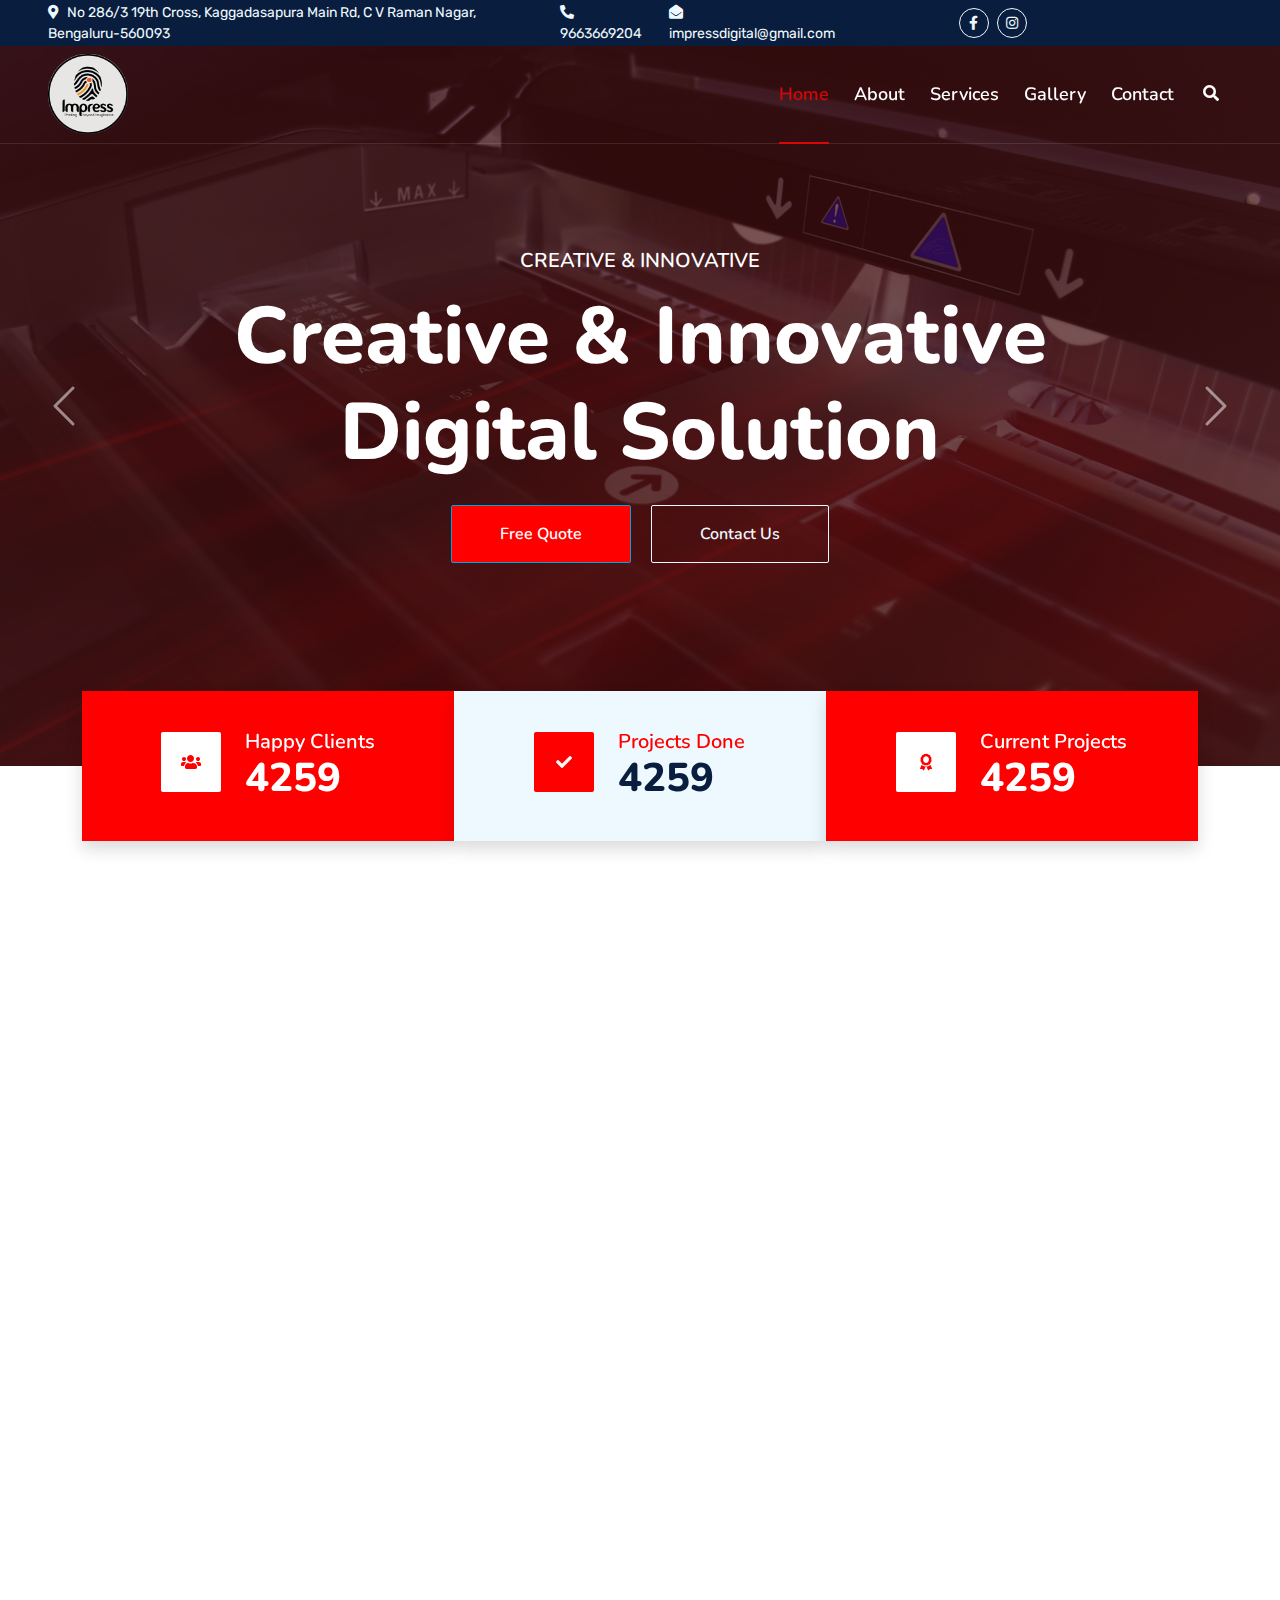
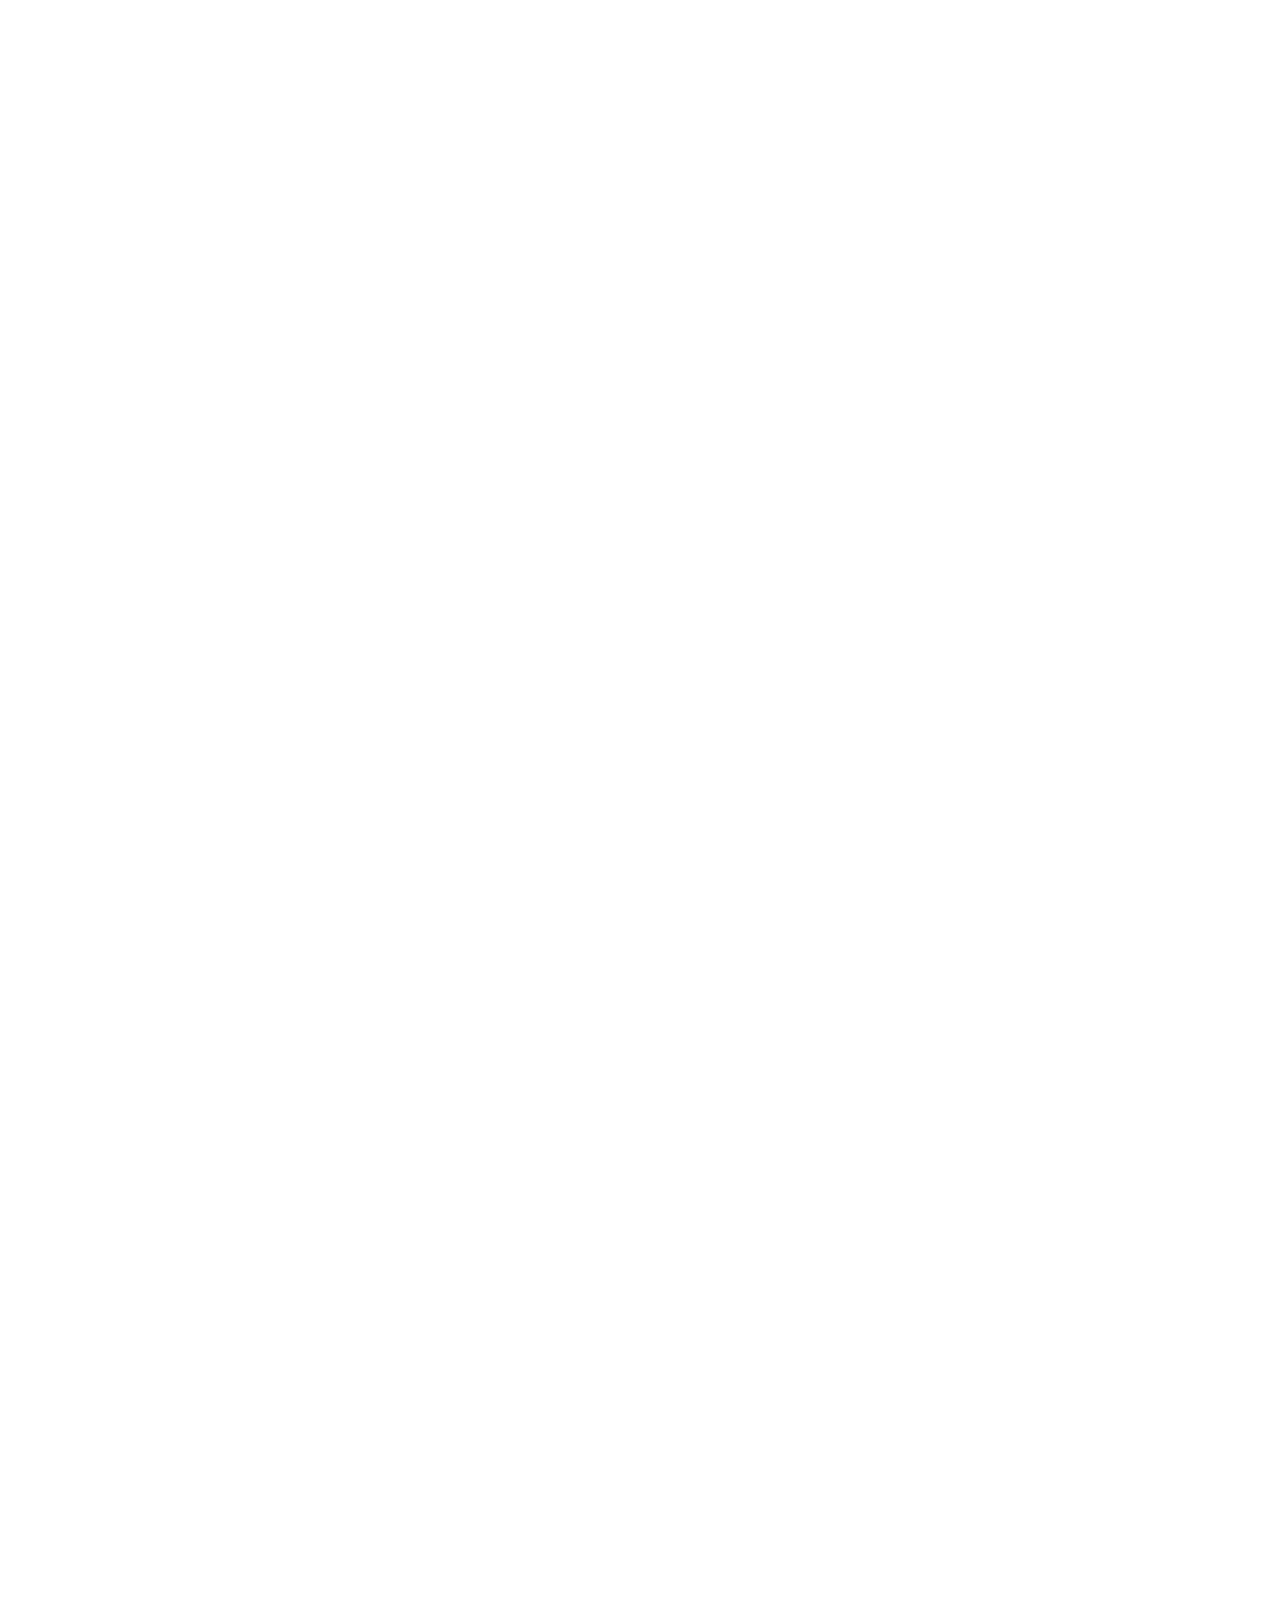
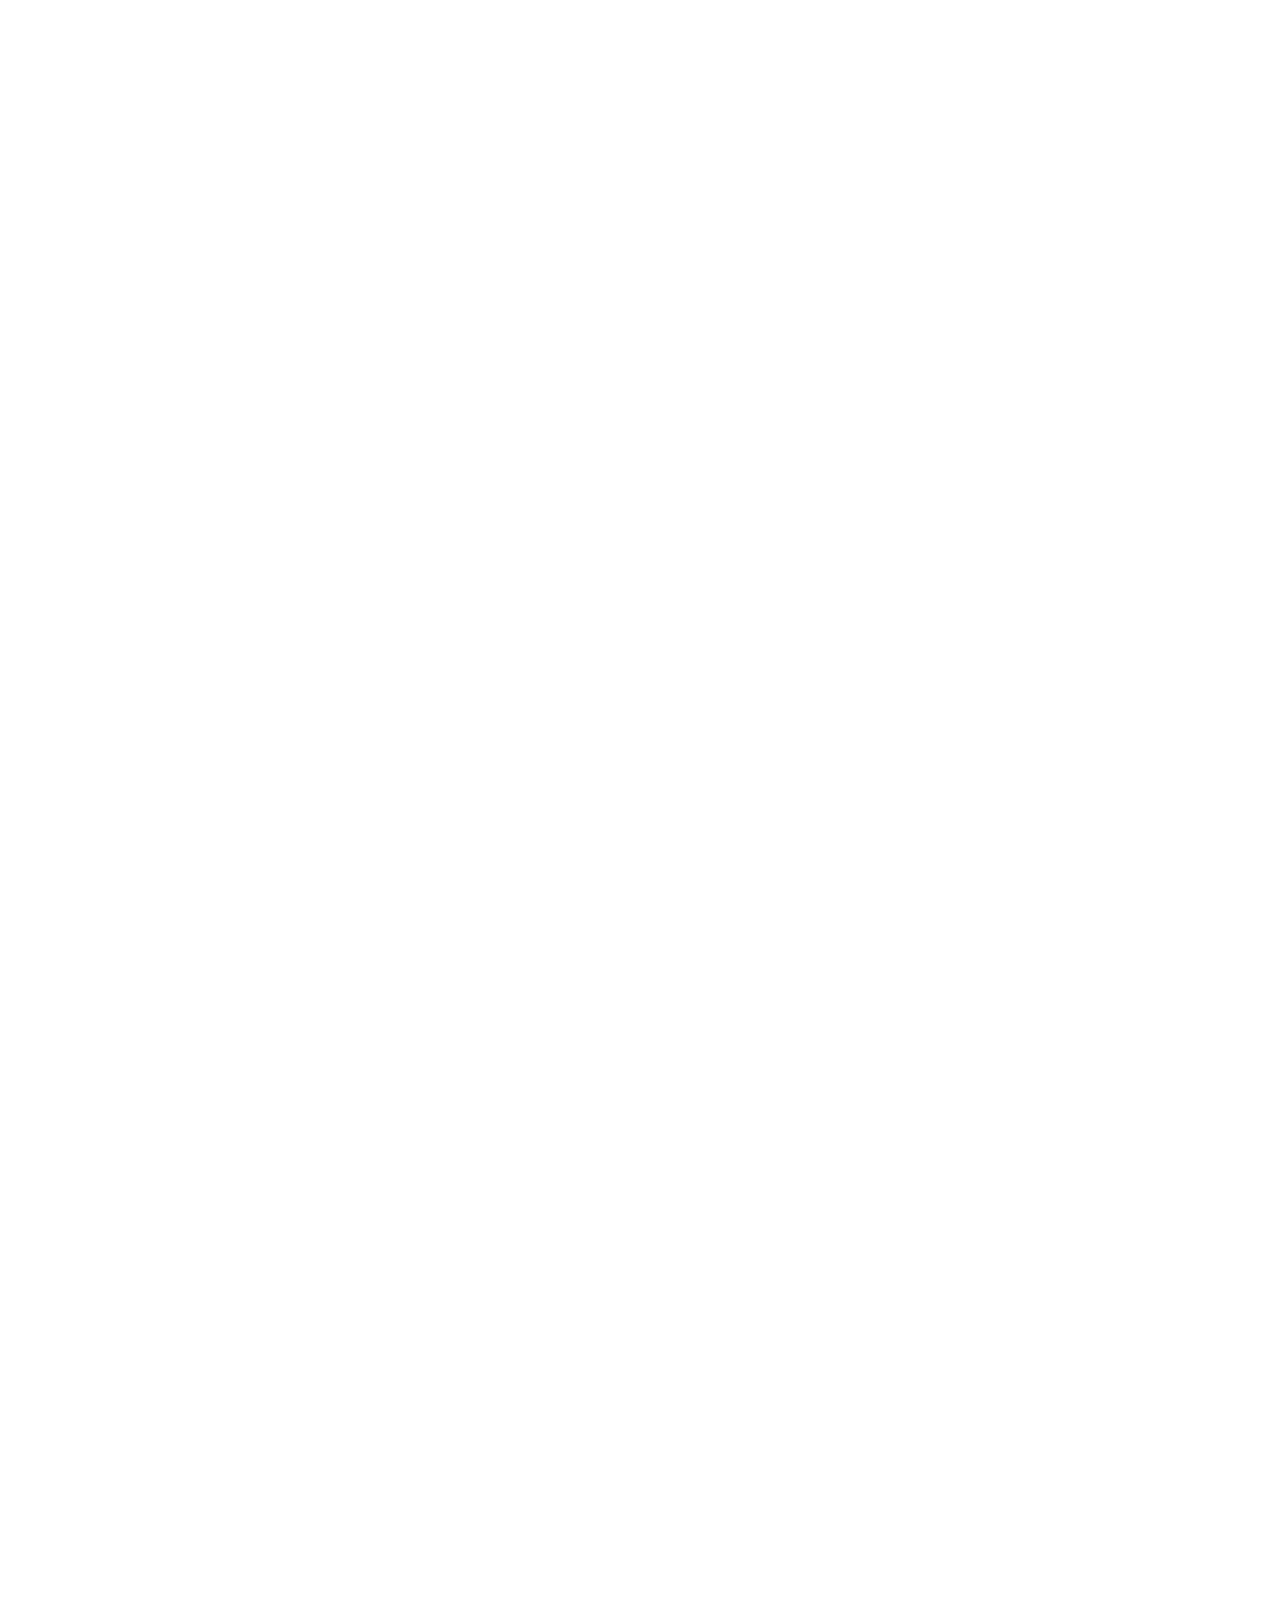
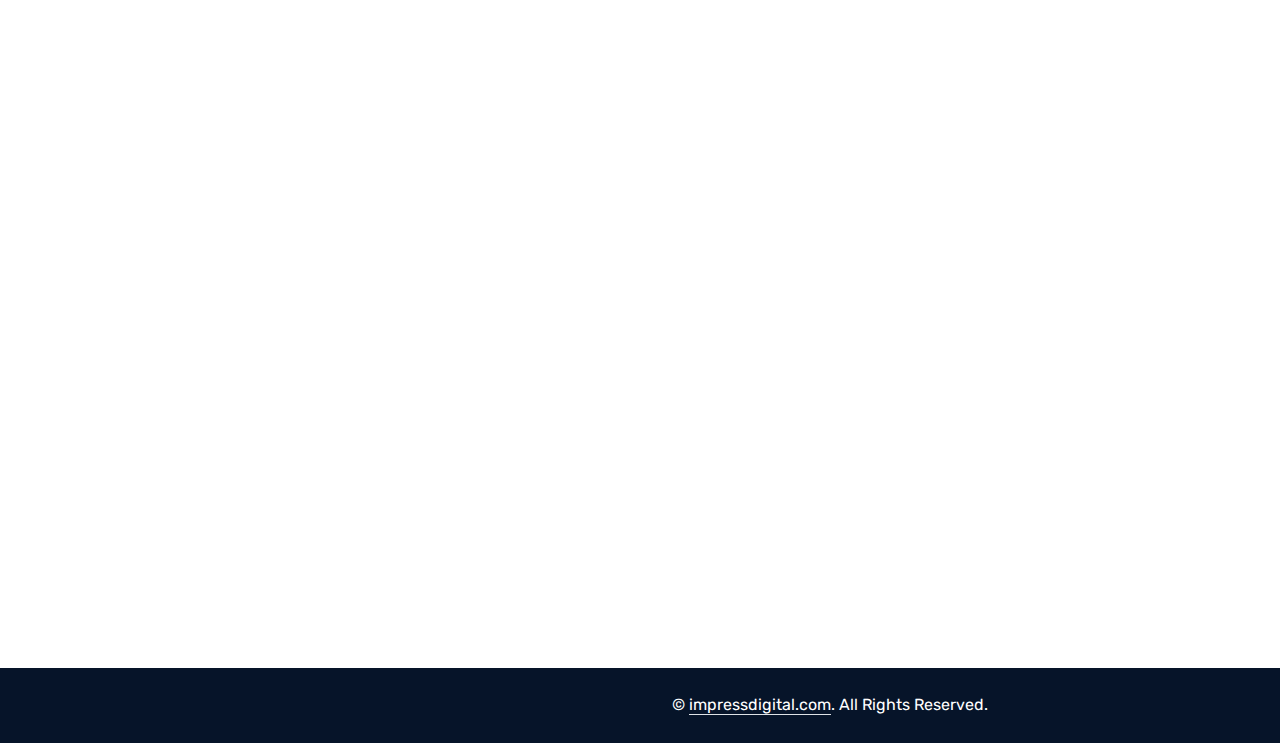
<file: index.html>
<!DOCTYPE html>
<html lang="en">
  <head>
    <meta charset="utf-8" />
    <title>Impress Digital Printing </title>
    <meta content="width=device-width, initial-scale=1.0" name="viewport" />
    <meta content="Free HTML Templates" name="keywords" />
    <meta content="Free HTML Templates" name="description" />

    <!-- Favicon -->
    <link href="img/favicon.ico" rel="icon" />

    <!-- Google Web Fonts -->
    <link rel="preconnect" href="https://fonts.googleapis.com" />
    <link rel="preconnect" href="https://fonts.gstatic.com" crossorigin />
    <link
      href="https://fonts.googleapis.com/css2?family=Nunito:wght@400;600;700;800&family=Rubik:wght@400;500;600;700&display=swap"
      rel="stylesheet"
    />

    <!-- Icon Font Stylesheet -->
    <link
      href="https://cdnjs.cloudflare.com/ajax/libs/font-awesome/5.10.0/css/all.min.css"
      rel="stylesheet"
    />
    <link
      href="https://cdn.jsdelivr.net/npm/bootstrap-icons@1.4.1/font/bootstrap-icons.css"
      rel="stylesheet"
    />

    <!-- Libraries Stylesheet -->
    <link href="lib/owlcarousel/assets/owl.carousel.min.css" rel="stylesheet" />
    <link href="lib/animate/animate.min.css" rel="stylesheet" />

    <!-- Customized Bootstrap Stylesheet -->
    <link href="css/bootstrap.min.css" rel="stylesheet" />

    <!-- Template Stylesheet -->
    <link href="css/style.css" rel="stylesheet" />
  </head>

  <body>
    <!-- Spinner Start -->
    <div
      id="spinner"
      class="show bg-white position-fixed translate-middle w-100 vh-100 top-50 start-50 d-flex align-items-center justify-content-center"
    >
      <div class="spinner"></div>
    </div>
    <!-- Spinner End -->

    <!-- Topbar Start -->
    <div class="container-fluid bg-dark px-5 d-none d-lg-block">
      <div class="row gx-0">
        <div class="col-lg-8 text-center text-lg-start mb-2 mb-lg-0">
          <div class="d-inline-flex align-items-center" style="height: 45px">
            <small class="me-3 text-light"
              ><i class="fa fa-map-marker-alt me-2"></i>No 286/3 19th Cross,
              Kaggadasapura Main Rd, C V Raman Nagar, Bengaluru-560093</small
            >
            <small class="me-3 text-light"
              ><i class="fa fa-phone-alt me-2"></i>9663669204</small
            >
            <small class="text-light"
              ><i class="fa fa-envelope-open me-2"></i
              >impressdigital@gmail.com</small
            >
          </div>
        </div>
        <div class="col-lg-2 text-lg-end">
          <div class="d-inline-flex align-items-center" style="height: 45px">
            <a
              class="btn btn-sm btn-outline-light btn-sm-square rounded-circle me-2"
              href="https://www.facebook.com/profile.php?id=100090217148023"
              ><i class="fab fa-facebook-f fw-normal"></i
            ></a>
            <a
              class="btn btn-sm btn-outline-light btn-sm-square rounded-circle me-2"
              href="https://www.instagram.com/impressdigitalprinters/"
              ><i class="fab fa-instagram fw-normal"></i
            ></a>
          </div>
        </div>
      </div>
    </div>
    <!-- Topbar End -->

    <!-- Navbar & Carousel Start -->
    <div class="container-fluid position-relative p-0">
      <nav class="navbar navbar-expand-lg navbar-dark px-5 py-3 py-lg-0">
        <a href="index.html" class="navbar-brand p-0">
          <img src="./img/impress logo.png" class="m-0 me-2" height="80rem" width="80rem"></img>
        </a>
        <button
          class="navbar-toggler"
          type="button"
          data-bs-toggle="collapse"
          data-bs-target="#navbarCollapse"
        >
          <span class="fa fa-bars"></span>
        </button>
        <div class="collapse navbar-collapse" id="navbarCollapse">
          <div class="navbar-nav ms-auto py-0">
            <a href="index.html" class="nav-item nav-link active">Home</a>
            <a href="about.html" class="nav-item nav-link">About</a>
            <a href="service.html" class="nav-item nav-link">Services</a>
            <a href="gallery.html" class="nav-item nav-link">Gallery</a>
            <a href="contact.html" class="nav-item nav-link">Contact</a>
          </div>
          <butaton
            type="button"
            class="btn text-white ms-3"
            data-bs-toggle="modal"
            data-bs-target="#searchModal"
            ><i class="fa fa-search"></i
          ></butaton>
          
      </nav>

      <div
        id="header-carousel"
        class="carousel slide carousel-fade"
        data-bs-ride="carousel"
      >
        <div class="carousel-inner">
          <div class="carousel-item active">
            <img class="w-100" src="img/carousel-1.jpg" alt="Image" />
            <div
              class="carousel-caption d-flex flex-column align-items-center justify-content-center"
            >
              <div class="p-3" style="max-width: 900px">
                <h5 class="text-white text-uppercase mb-3 animated slideInDown">
                  Creative & Innovative
                </h5>
                <h1 class="display-1 text-white mb-md-4 animated zoomIn">
                  Creative & Innovative Digital Solution
                </h1>
                <a
                  href="quote.html"
                  class="btn btn-primary py-md-3 px-md-5 me-3 animated slideInLeft"
                  >Free Quote</a
                >
                <a
                  href=""
                  class="btn btn-outline-light py-md-3 px-md-5 animated slideInRight"
                  >Contact Us</a
                >
              </div>
            </div>
          </div>
          <div class="carousel-item">
            <img class="w-100" src="img/carousel-2.jpg" alt="Image" />
            <div
              class="carousel-caption d-flex flex-column align-items-center justify-content-center"
            >
              <div class="p-3" style="max-width: 900px">
                <h5 class="text-white text-uppercase mb-3 animated slideInDown">
                  Creative & Innovative
                </h5>
                <h1 class="display-1 text-white mb-md-4 animated zoomIn">
                  Creative & Innovative Digital Solution
                </h1>
                <a
                  href="quote.html"
                  class="btn btn-primary py-md-3 px-md-5 me-3 animated slideInLeft"
                  >Free Quote</a
                >
                <a
                  href=""
                  class="btn btn-outline-light py-md-3 px-md-5 animated slideInRight"
                  >Contact Us</a
                >
              </div>
            </div>
          </div>
        </div>
        <button
          class="carousel-control-prev"
          type="button"
          data-bs-target="#header-carousel"
          data-bs-slide="prev"
        >
          <span class="carousel-control-prev-icon" aria-hidden="true"></span>
          <span class="visually-hidden">Previous</span>
        </button>
        <button
          class="carousel-control-next"
          type="button"
          data-bs-target="#header-carousel"
          data-bs-slide="next"
        >
          <span class="carousel-control-next-icon" aria-hidden="true"></span>
          <span class="visually-hidden">Next</span>
        </button>
      </div>
    </div>
    <!-- Navbar & Carousel End -->

    <!-- Full Screen Search Start -->
    <div class="modal fade" id="searchModal" tabindex="-1">
      <div class="modal-dialog modal-fullscreen">
        <div class="modal-content" style="background: rgba(9, 30, 62, 0.7)">
          <div class="modal-header border-0">
            <button
              type="button"
              class="btn bg-white btn-close"
              data-bs-dismiss="modal"
              aria-label="Close"
            ></button>
          </div>
          <div
            class="modal-body d-flex align-items-center justify-content-center"
          >
            <div class="input-group" style="max-width: 600px">
              <input
                type="text"
                class="form-control bg-transparent border-primary p-3"
                placeholder="Type search keyword"
              />
              <button class="btn btn-primary px-4">
                <i class="bi bi-search"></i>
              </button>
            </div>
          </div>
        </div>
      </div>
    </div>
    <!-- Full Screen Search End -->

    <!-- Facts Start -->
    <div class="container-fluid facts py-5 pt-lg-0">
      <div class="container py-5 pt-lg-0">
        <div class="row gx-0">
          <div class="col-lg-4 wow zoomIn" data-wow-delay="0.1s">
            <div
              class="bg-red shadow d-flex align-items-center justify-content-center p-4"
              style="height: 150px"
            >
              <div
                class="bg-white d-flex align-items-center justify-content-center rounded mb-2"
                style="width: 60px; height: 60px"
              >
                <i class="fa fa-users text-red"></i>
              </div>
              <div class="ps-4">
                <h5 class="text-white mb-0">Happy Clients</h5>
                <h1 class="text-white mb-0" data-toggle="counter-up">12345</h1>
              </div>
            </div>
          </div>
          <div class="col-lg-4 wow zoomIn" data-wow-delay="0.3s">
            <div
              class="bg-light shadow d-flex align-items-center justify-content-center p-4"
              style="height: 150px"
            >
              <div
                class="bg-red d-flex align-items-center justify-content-center rounded mb-2"
                style="width: 60px; height: 60px"
              >
                <i class="fa fa-check text-white"></i>
              </div>
              <div class="ps-4">
                <h5 class="text-red mb-0">Projects Done</h5>
                <h1 class="mb-0" data-toggle="counter-up">12345</h1>
              </div>
            </div>
          </div>
          <div class="col-lg-4 wow zoomIn" data-wow-delay="0.6s">
            <div
              class="bg-red shadow d-flex align-items-center justify-content-center p-4"
              style="height: 150px"
            >
              <div
                class="bg-white d-flex align-items-center justify-content-center rounded mb-2"
                style="width: 60px; height: 60px"
              >
                <i class="fa fa-award text-red"></i>
              </div>
              <div class="ps-4">
                <h5 class="text-white mb-0">Current Projects</h5>
                <h1 class="text-white mb-0" data-toggle="counter-up">12345</h1>
              </div>
            </div>
          </div>
        </div>
      </div>
    </div>
    <!-- Facts Start -->

    <!-- About Start -->
    <div class="container-fluid py-5 wow fadeInUp" data-wow-delay="0.1s">
      <div class="container py-5">
        <div class="row g-5">
          <div class="col-lg-7">
            <div class="section-title position-relative pb-3 mb-5">
              <h5 class="fw-bold text-red text-uppercase">About Us</h5>
              <h1 class="mb-0">
                The Ultimate Destination For Printing & Signage
              </h1>
            </div>
            <p class="mb-4">
               Impress digital printing has been a prominent name in manufacturing, supplying and distributing high quality, cost effective and customized solutions for all kinds of signage solutions. The sincere efforts and flair of our owner has helped us to create innovative designs and carved a niche of excellence for ourselves in the market place. Our designing and production team on innovative methods resulting in quality output. Understanding the significance of time in our field of business, we are committed to deliver our consignment on time to our clients.
            </p>
            <div class="row g-0 mb-3">
              <div class="col-sm-6 wow zoomIn" data-wow-delay="0.2s">
                <h5 class="mb-3">
                  <i class="fa fa-check text-red me-3"></i>High Quality
                </h5>
                <h5 class="mb-3">
                  <i class="fa fa-check text-red me-3"></i>Professional
                  Staff
                </h5>
              </div>
              <div class="col-sm-6 wow zoomIn" data-wow-delay="0.4s">
                <h5 class="mb-3">
                  <i class="fa fa-check text-red me-3"></i>Customized Solution
                </h5>
                <h5 class="mb-3">
                  <i class="fa fa-check text-red me-3"></i>Fair Prices
                </h5>
              </div>
            </div>
            <div
              class="d-flex align-items-center mb-4 wow fadeIn"
              data-wow-delay="0.6s"
            >
              <div
                class="bg-red d-flex align-items-center justify-content-center rounded"
                style="width: 60px; height: 60px"
              >
                <i class="fa fa-phone-alt text-white"></i>
              </div>
              <div class="ps-4">
                <h5 class="mb-2">Call to ask any question</h5>
                <h4 class="text-red mb-0">+91 966 366 9204</h4>
              </div>
            </div>
            <a
              href="quote.html"
              class="btn btn-primary py-3 px-5 mt-3 wow zoomIn"
              data-wow-delay="0.9s"
              >Request A Quote</a
            >
          </div>
          <div class="col-lg-5" style="min-height: 500px">
            <div class="position-relative h-100">
              <img
                class="position-absolute w-100 h-100 rounded wow zoomIn"
                data-wow-delay="0.9s"
                src="img/about.jpg"
                style="object-fit: cover"
              />
            </div>
          </div>
        </div>
      </div>
    </div>
    <!-- About End -->

    <!-- Features Start -->
    <div class="container-fluid py-5 wow fadeInUp" data-wow-delay="0.1s">
      <div class="container py-5">
        <div
          class="section-title text-center position-relative pb-3 mb-5 mx-auto"
          style="max-width: 600px"
        >
          <h5 class="fw-bold text-red text-uppercase">Why Choose Us</h5>
          <h1 class="mb-0">We Are Here to Grow Your Business Exponentially</h1>
        </div>
        <div class="row g-5">
          <div class="col-lg-4">
            <div class="row g-5">
              <div class="col-12 wow zoomIn" data-wow-delay="0.2s">
                <div
                  class="bg-red rounded d-flex align-items-center justify-content-center mb-3"
                  style="width: 60px; height: 60px"
                >
                  <i class="fa fa-cubes text-white"></i>
                </div>
                <h4>Best In Industry</h4>
                <p class="mb-0">
                  Magna sea eos sit dolor, ipsum amet lorem diam dolor eos et
                  diam dolor
                </p>
              </div>
              <div class="col-12 wow zoomIn" data-wow-delay="0.6s">
                <div
                  class="bg-red rounded d-flex align-items-center justify-content-center mb-3"
                  style="width: 60px; height: 60px"
                >
                  <i class="fa fa-award text-white"></i>
                </div>
                <h4>High Quality</h4>
                <p class="mb-0">
                  Magna sea eos sit dolor, ipsum amet lorem diam dolor eos et
                  diam dolor
                </p>
              </div>
            </div>
          </div>
          <div
            class="col-lg-4 wow zoomIn"
            data-wow-delay="0.9s"
            style="min-height: 350px"
          >
            <div class="position-relative h-100">
              <img
                class="position-absolute w-100 h-100 rounded wow zoomIn"
                data-wow-delay="0.1s"
                src="img/feature.jpg"
                style="object-fit: cover"
              />
            </div>
          </div>
          <div class="col-lg-4">
            <div class="row g-5">
              <div class="col-12 wow zoomIn" data-wow-delay="0.4s">
                <div
                  class="bg-red rounded d-flex align-items-center justify-content-center mb-3"
                  style="width: 60px; height: 60px"
                >
                  <i class="fa fa-users-cog text-white"></i>
                </div>
                <h4>Professional Staff</h4>
                <p class="mb-0">
                  Magna sea eos sit dolor, ipsum amet lorem diam dolor eos et
                  diam dolor
                </p>
              </div>
              <div class="col-12 wow zoomIn" data-wow-delay="0.8s">
                <div
                  class="bg-red rounded d-flex align-items-center justify-content-center mb-3"
                  style="width: 60px; height: 60px"
                >
                  <i class="fa fa-phone-alt text-white"></i>
                </div>
                <h4>Support</h4>
                <p class="mb-0">
                  Magna sea eos sit dolor, ipsum amet lorem diam dolor eos et
                  diam dolor
                </p>
              </div>
            </div>
          </div>
        </div>
      </div>
    </div>
    <!-- Features Start -->

    <!-- Service Start -->
    <div class="container-fluid py-5 wow fadeInUp" data-wow-delay="0.1s">
      <div class="container py-5">
        <div
          class="section-title text-center position-relative pb-3 mb-5 mx-auto"
          style="max-width: 600px"
        >
          <h5 class="fw-bold text-red text-uppercase">Our Services</h5>
          <h1 class="mb-0">Some of Our Digital Printing Services</h1>
        </div>
        <div class="row g-5">
          <div class="col-lg-4 col-md-6 wow zoomIn" data-wow-delay="0.3s">
            <div
              class="service-item bg-light rounded d-flex flex-column align-items-center justify-content-center text-center"
            >
              <div class="service-icon">
                <i class="	fa fa-print text-white"></i>
              </div>
              <h4 class="mb-3">Banner Printing</h4>
              <p class="m-0">
                Amet justo dolor lorem kasd amet magna sea stet eos vero lorem
                ipsum dolore sed
              </p>
              <a class="btn btn-lg btn-primary rounded" href="">
                <i class="bi bi-arrow-right"></i>
              </a>
            </div>
          </div>
          <div class="col-lg-4 col-md-6 wow zoomIn" data-wow-delay="0.6s">
            <div
              class="service-item bg-light rounded d-flex flex-column align-items-center justify-content-center text-center"
            >
              <div class="service-icon">
                <i class="fa fa-address-card text-white"></i>
              </div>
              <h4 class="mb-3">Business Card</h4>
              <p class="m-0">
                Amet justo dolor lorem kasd amet magna sea stet eos vero lorem
                ipsum dolore sed
              </p>
              <a class="btn btn-lg btn-primary rounded" href="">
                <i class="bi bi-arrow-right"></i>
              </a>
            </div>
          </div>
          <div class="col-lg-4 col-md-6 wow zoomIn" data-wow-delay="0.9s">
            <div
              class="service-item bg-light rounded d-flex flex-column align-items-center justify-content-center text-center"
            >
              <div class="service-icon">
                <i class="fa fa-map-signs text-white"></i>
              </div>
              <h4 class="mb-3">Sign Board</h4>
              <p class="m-0">
                Amet justo dolor lorem kasd amet magna sea stet eos vero lorem
                ipsum dolore sed
              </p>
              <a class="btn btn-lg btn-primary rounded" href="">
                <i class="bi bi-arrow-right"></i>
              </a>
            </div>
          </div>
          <div class="col-lg-4 col-md-6 wow zoomIn" data-wow-delay="0.3s">
            <div
              class="service-item bg-light rounded d-flex flex-column align-items-center justify-content-center text-center"
            >
              <div class="service-icon">
                <i class="fa fa-calendar text-white"></i>
              </div>
              <h4 class="mb-3">Calender Printing</h4>
              <p class="m-0">
                Amet justo dolor lorem kasd amet magna sea stet eos vero lorem
                ipsum dolore sed
              </p>
              <a class="btn btn-lg btn-primary rounded" href="">
                <i class="bi bi-arrow-right"></i>
              </a>
            </div>
          </div>
          <div class="col-lg-4 col-md-6 wow zoomIn" data-wow-delay="0.6s">
            <div
              class="service-item bg-light rounded d-flex flex-column align-items-center justify-content-center text-center"
            >
              <div class="service-icon">
                <i class="fa fa-id-badge text-white"></i>
              </div>
              <h4 class="mb-3">ID Card</h4>
              <p class="m-0">
                Amet justo dolor lorem kasd amet magna sea stet eos vero lorem
                ipsum dolore sed
              </p>
              <a class="btn btn-lg btn-primary rounded" href="">
                <i class="bi bi-arrow-right"></i>
              </a>
            </div>
          </div>
          <div class="col-lg-4 col-md-6 wow zoomIn" data-wow-delay="0.9s">
            <div
              class="position-relative bg-red rounded h-100 d-flex flex-column align-items-center justify-content-center text-center p-5"
            >
              <h3 class="text-white mb-3">Call Us For Quote</h3>
              <p class="text-white mb-3">
                We bring to the rich experience of our management team and the state of art printing technologies to provide a wide range of print jobs.
              </p>
              <h2 class="text-white mb-0">+91 966 366 9204</h2>
            </div>
          </div>
        </div>
      </div>
    </div>
    <!-- Service End -->


    <!-- Quote Start -->
    <div class="container-fluid py-5 wow fadeInUp" data-wow-delay="0.1s">
      <div class="container py-5">
        <div class="row g-5">
          <div class="col-lg-7">
            <div class="section-title position-relative pb-3 mb-5">
              <h5 class="fw-bold text-red text-uppercase">
                Request A Quote
              </h5>
              <h1 class="mb-0">
                Need A Free Quote? Please Feel Free to Contact Us
              </h1>
            </div>
            <div class="row gx-3">
              <div class="col-sm-6 wow zoomIn" data-wow-delay="0.2s">
                <h5 class="mb-4">
                  <i class="fa fa-reply text-red me-3"></i>Reply within 24
                  hours
                </h5>
              </div>
              <div class="col-sm-6 wow zoomIn" data-wow-delay="0.4s">
                <h5 class="mb-4">
                  <i class="fa fa-phone-alt text-red me-3"></i>Telephone support
                </h5>
              </div>
            </div>
            <p class="mb-4">
              We bring to the rich experience of our management team and the state of art printing technologies to provide a wide range of print jobs.
            </p>
            <div
              class="d-flex align-items-center mt-2 wow zoomIn"
              data-wow-delay="0.6s"
            >
              <div
                class="bg-red d-flex align-items-center justify-content-center rounded"
                style="width: 60px; height: 60px"
              >
                <i class="fa fa-phone-alt text-white"></i>
              </div>
              <div class="ps-4">
                <h5 class="mb-2">Call to ask any question</h5>
                <h4 class="text-red mb-0">+91 966 366 9204</h4>
              </div>
            </div>
          </div>
          <div class="col-lg-5">
            <div
              class="bg-red rounded h-100 d-flex align-items-center p-5 wow zoomIn"
              data-wow-delay="0.9s"
            >
              <form>
                <div class="row g-3">
                  <div class="col-xl-12">
                    <input
                      type="text"
                      class="form-control bg-light border-0"
                      placeholder="Your Name"
                      style="height: 55px"
                    />
                  </div>
                  <div class="col-12">
                    <input
                      type="email"
                      class="form-control bg-light border-0"
                      placeholder="Your Email"
                      style="height: 55px"
                    />
                  </div>
                  <div class="col-12">
                    <select
                      class="form-select bg-light border-0"
                      style="height: 55px"
                    >
                      <option selected>Select A Service</option>
                      <option value="1">Service 1</option>
                      <option value="2">Service 2</option>
                      <option value="3">Service 3</option>
                    </select>
                  </div>
                  <div class="col-12">
                    <textarea
                      class="form-control bg-light border-0"
                      rows="3"
                      placeholder="Message"
                    ></textarea>
                  </div>
                  <div class="col-12">
                    <button class="btn btn-dark w-100 py-3" type="submit">
                      Request A Quote
                    </button>
                  </div>
                </div>
              </form>
            </div>
          </div>
        </div>
      </div>
    </div>
    <!-- Quote End -->

    <!-- Testimonial Start -->
    <div class="container-fluid py-5 wow fadeInUp" data-wow-delay="0.1s">
      <div class="container py-5">
        <div
          class="section-title text-center position-relative pb-3 mb-4 mx-auto"
          style="max-width: 600px"
        >
          <h5 class="fw-bold text-red text-uppercase">Testimonial</h5>
          <h1 class="mb-0">What Our Clients Say About Our Digital Services</h1>
        </div>
        <div
          class="owl-carousel testimonial-carousel wow fadeInUp"
          data-wow-delay="0.6s"
        >
          <div class="testimonial-item bg-light my-4">
            <div class="d-flex align-items-center border-bottom pt-5 pb-4 px-5">
              <div class="ps-4">
                <h4 class="text-red mb-1">Sandeep BB</h4>
              </div>
            </div>
            <div class="pt-4 pb-5 px-5">Hari is a very professional guy, understands the requirement with minimum explanation and does a good job which is more than expected with his experience and expertise 👏👏👏
            </div>
          </div>
          <div class="testimonial-item bg-light my-4">
            <div class="d-flex align-items-center border-bottom pt-5 pb-4 px-5">
              <div class="ps-4">
                <h4 class="text-red mb-1">SANJANA DASH</h4>
              </div>
            </div>
            <div class="pt-4 pb-5 px-5">Ver good service, i called in the morning for printing urgent pamphlets, and they immediately printed it in 2 hrs.
            </div>
          </div>
          <div class="testimonial-item bg-light my-4">
            <div class="d-flex align-items-center border-bottom pt-5 pb-4 px-5">
              <div class="ps-4">
                <h4 class="text-red mb-1">Prashanth Kumar A</h4>
              </div>
            </div>
            <div class="pt-4 pb-5 px-5">Very good designer they have in Impress.
Just you tell the thought they will give beautiful structure. REALLY IMPRESSED
            </div>
          </div>
          <div class="testimonial-item bg-light my-4">
            <div class="d-flex align-items-center border-bottom pt-5 pb-4 px-5">
              <div class="ps-4">
                <h4 class="text-red mb-1">Mohit M Shetty</h4>
              </div>
            </div>
            <div class="pt-4 pb-5 px-5">Outstanding experience with your service. Keep up the good work.
            </div>
          </div>
        </div>
      </div>
    </div>
    <!-- Testimonial End -->

    <!-- Footer Start -->
    <div
      class="container-fluid bg-dred text-light mt-5 wow fadeInUp"
      data-wow-delay="0.1s"
    >
      <div class="container">
        <div class="row gx-5">
          <div class="col-lg-4 col-md-6 footer-about">
            <div
              class="d-flex flex-column align-items-center justify-content-center text-center h-100 bg-red p-4"
            >
              <a href="index.html" class="navbar-brand p-0">
          <img src="./img/impress logo.png" class="m-0 me-2" height="80rem" width="80rem"></img>
        </a>
              <p class="mt-3 mb-4">
                Impress digital printing has been a prominent name in manufacturing, supplying and distributing high quality, cost effective and customized solutions for all kinds of signage solutions.
              </p>
              <form action="">
                <div class="input-group">
                  <input
                    type="text"
                    class="form-control border-white p-3"
                    placeholder="Your Email"
                  />
                  <button class="btn btn-dark">Sign Up</button>
                </div>
              </form>
            </div>
          </div>
          <div class="col-lg-8 col-md-6">
            <div class="row gx-5">
              <div class="col-lg-4 col-md-12 pt-5 mb-5">
                <div
                  class="section-title section-title-sm position-relative pb-3 mb-4"
                >
                  <h3 class="text-light mb-0">Get In Touch</h3>
                </div>
                <div class="d-flex mb-2">
                  <i class="bi bi-geo-alt text-red me-2"></i>
                  <p class="mb-0">
                    No 286/3 19th Cross, Kaggadasapura Main Rd, C V Raman Nagar,
                    Bengaluru-560093
                  </p>
                </div>
                <div class="d-flex mb-2">
                  <i class="bi bi-envelope-open text-red me-2"></i>
                  <p class="mb-0">impressdigital@gmail.com</p>
                </div>
                <div class="d-flex mb-2">
                  <i class="bi bi-telephone text-red me-2"></i>
                  <p class="mb-0">9663669204</p>
                </div>
                <div class="d-flex mt-4">
                  
                  <a class="btn btn-primary btn-square me-2" href="https://www.facebook.com/profile.php?id=100090217148023"
                    ><i class="fab fa-facebook-f fw-normal"></i
                  ></a>
                  
                  <a class="btn btn-primary btn-square" href="https://www.instagram.com/impressdigitalprinters/"
                    ><i class="fab fa-instagram fw-normal"></i
                  ></a>
                </div>
              </div>
              <div class="col-lg-4 col-md-12 pt-0 pt-lg-5 mb-5">
                <div
                  class="section-title section-title-sm position-relative pb-3 mb-4"
                >
                  <h3 class="text-light mb-0">Quick Links</h3>
                </div>
                <div
                  class="link-animated d-flex flex-column justify-content-start"
                >
                  <a class="text-light mb-2" href="#"
                    ><i class="bi bi-arrow-right text-red me-2"></i>Home</a
                  >
                  <a class="text-light mb-2" href="about.html"
                    ><i class="bi bi-arrow-right text-red me-2"></i>About
                    Us</a
                  >
                  <a class="text-light mb-2" href="service.html"
                    ><i class="bi bi-arrow-right text-red me-2"></i>Our
                    Services</a
                  >
                  <a class="text-light mb-2" href="gallery.html"
                    ><i class="bi bi-arrow-right text-red me-2"></i>Gallery</a
                  >
                  <a class="text-light" href="contact.html"
                    ><i class="bi bi-arrow-right text-red me-2"></i>Contact
                    Us</a
                  >
                </div>
              </div>
              <div class="col-lg-4 col-md-12 pt-0 pt-lg-5 mb-5">
                <div
                  class="section-title section-title-sm position-relative pb-3 mb-4"
                >
                  <h3 class="text-light mb-0">Popular Links</h3>
                </div>
                <div
                  class="link-animated d-flex flex-column justify-content-start"
                >
                  <a class="text-light mb-2" href="#"
                    ><i class="bi bi-arrow-right text-red me-2"></i>Home</a
                  >
                  <a class="text-light mb-2" href="about.html"
                    ><i class="bi bi-arrow-right text-red me-2"></i>About
                    Us</a
                  >
                  <a class="text-light mb-2" href="service.html"
                    ><i class="bi bi-arrow-right text-red me-2"></i>Our
                    Services</a
                  >
                  <a class="text-light mb-2" href="gallery.html"
                    ><i class="bi bi-arrow-right text-red me-2"></i>Gallery</a
                  >
                  <a class="text-light" href="contact.html"
                    ><i class="bi bi-arrow-right text-red me-2"></i>Contact
                    Us</a
                  >
                </div>
              </div>
            </div>
          </div>
        </div>
      </div>
    </div>
    <div class="container-fluid text-white" style="background: #061429">
      <div class="container text-center">
        <div class="row justify-content-end">
          <div class="col-lg-8 col-md-6">
            <div
              class="d-flex align-items-center justify-content-center"
              style="height: 75px"
            >
              <p class="mb-0">
                &copy;
                <a class="text-white border-bottom" href="#"
                  >impressdigital.com</a
                >. All Rights Reserved.
              </p>
            </div>
          </div>
        </div>
      </div>
    </div>
    <!-- Footer End -->

    <!-- Back to Top -->
    <a href="#" class="btn btn-lg btn-primary btn-lg-square rounded back-to-top"
      ><i class="bi bi-arrow-up"></i
    ></a>

    <!-- JavaScript Libraries -->
    <script src="https://code.jquery.com/jquery-3.4.1.min.js"></script>
    <script src="https://cdn.jsdelivr.net/npm/bootstrap@5.0.0/dist/js/bootstrap.bundle.min.js"></script>
    <script src="lib/wow/wow.min.js"></script>
    <script src="lib/easing/easing.min.js"></script>
    <script src="lib/waypoints/waypoints.min.js"></script>
    <script src="lib/counterup/counterup.min.js"></script>
    <script src="lib/owlcarousel/owl.carousel.min.js"></script>

    <!-- Template Javascript -->
    <script src="js/main.js"></script>
  </body>
</html>
</file>
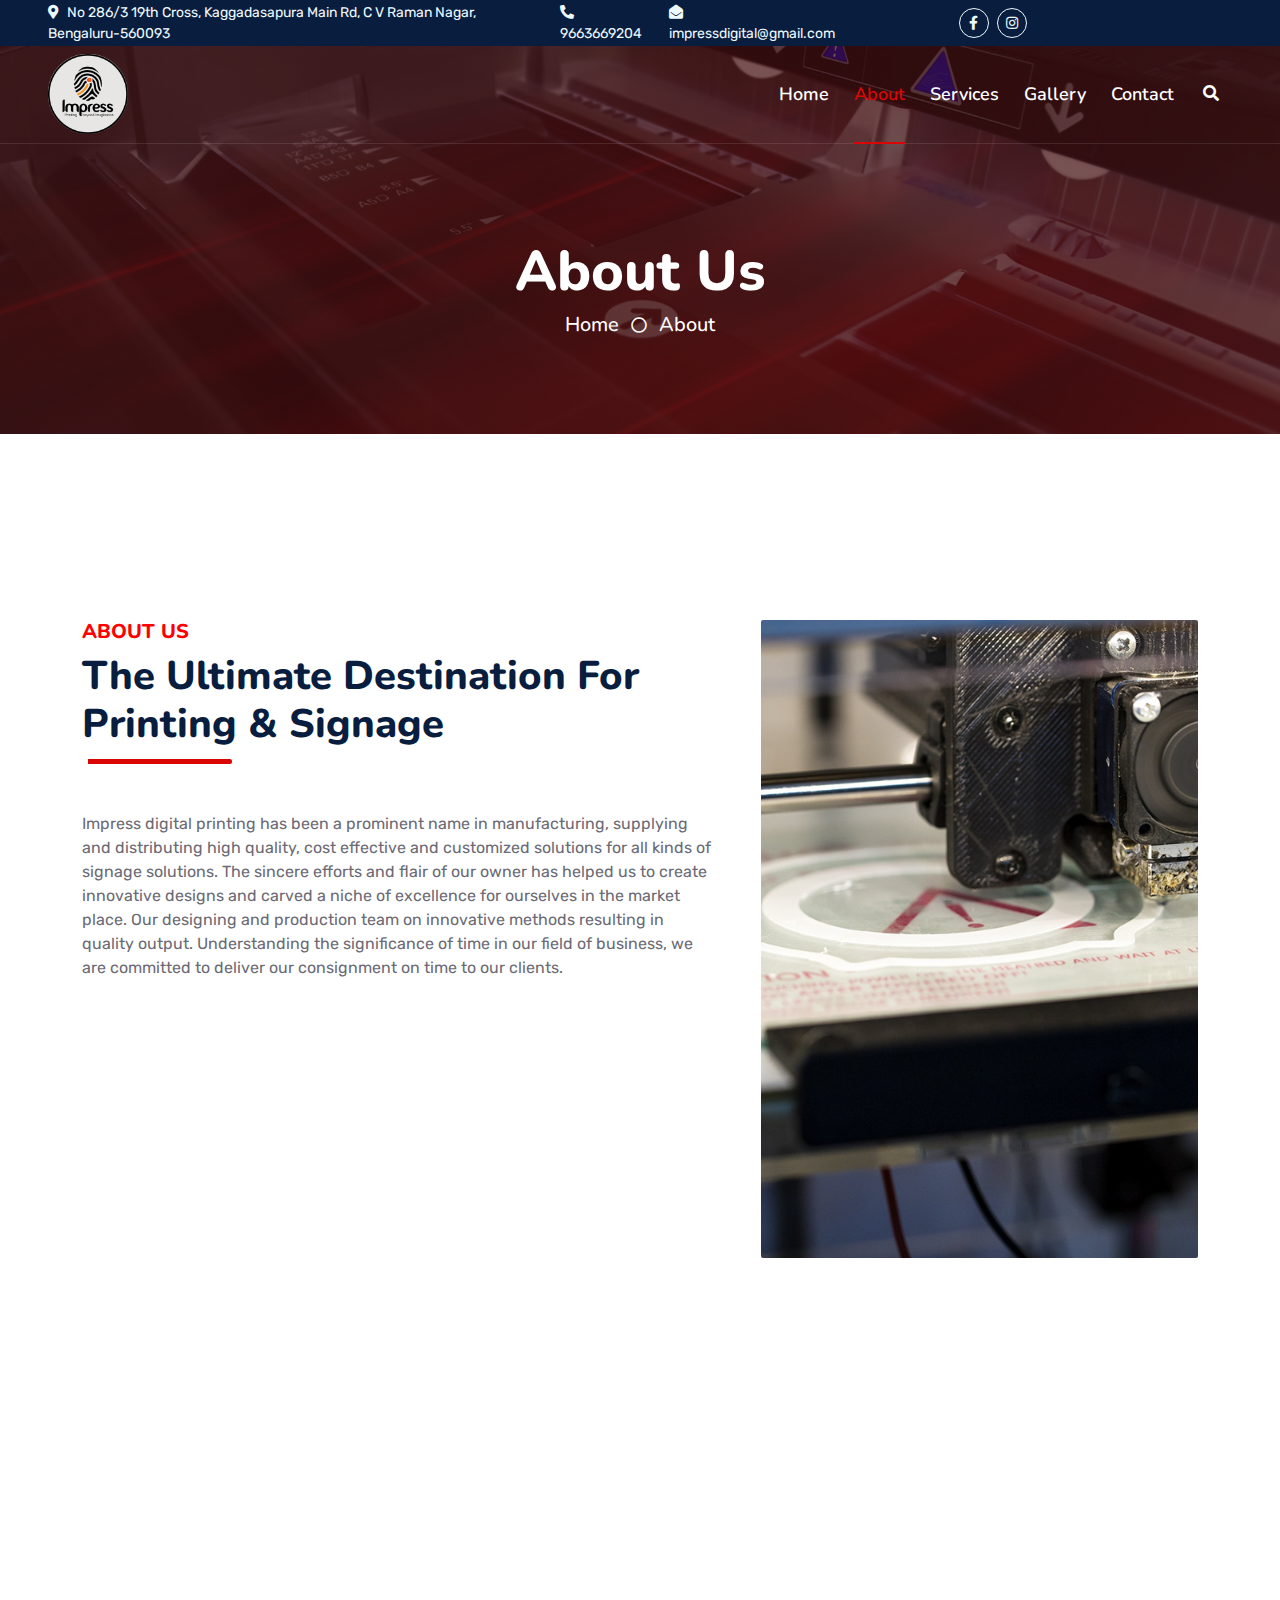
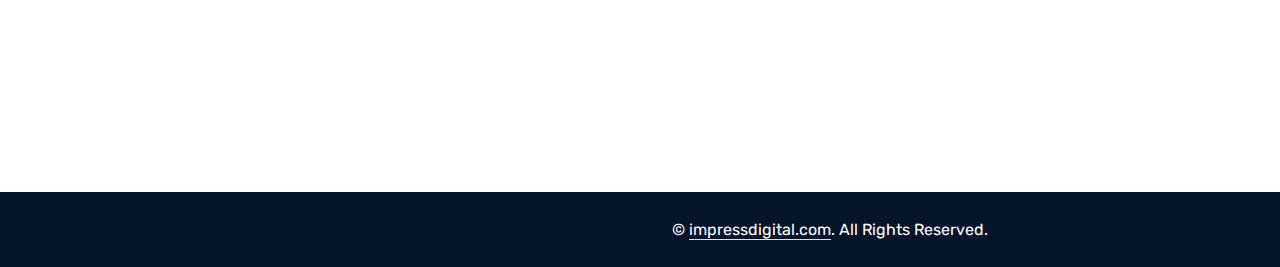
<file: about.html>
<!DOCTYPE html>
<html lang="en">
  <head>
    <meta charset="utf-8" />
    <title>Startup - Startup Website Template</title>
    <meta content="width=device-width, initial-scale=1.0" name="viewport" />
    <meta content="Free HTML Templates" name="keywords" />
    <meta content="Free HTML Templates" name="description" />

    <!-- Favicon -->
    <link href="img/favicon.ico" rel="icon" />

    <!-- Google Web Fonts -->
    <link rel="preconnect" href="https://fonts.googleapis.com" />
    <link rel="preconnect" href="https://fonts.gstatic.com" crossorigin />
    <link
      href="https://fonts.googleapis.com/css2?family=Nunito:wght@400;600;700;800&family=Rubik:wght@400;500;600;700&display=swap"
      rel="stylesheet"
    />

    <!-- Icon Font Stylesheet -->
    <link
      href="https://cdnjs.cloudflare.com/ajax/libs/font-awesome/5.10.0/css/all.min.css"
      rel="stylesheet"
    />
    <link
      href="https://cdn.jsdelivr.net/npm/bootstrap-icons@1.4.1/font/bootstrap-icons.css"
      rel="stylesheet"
    />

    <!-- Libraries Stylesheet -->
    <link href="lib/owlcarousel/assets/owl.carousel.min.css" rel="stylesheet" />
    <link href="lib/animate/animate.min.css" rel="stylesheet" />

    <!-- Customized Bootstrap Stylesheet -->
    <link href="css/bootstrap.min.css" rel="stylesheet" />

    <!-- Template Stylesheet -->
    <link href="css/style.css" rel="stylesheet" />
  </head>

  <body>
    <!-- Spinner Start -->
    <div
      id="spinner"
      class="show bg-white position-fixed translate-middle w-100 vh-100 top-50 start-50 d-flex align-items-center justify-content-center"
    >
      <div class="spinner"></div>
    </div>
    <!-- Spinner End -->

    <!-- Topbar Start -->
    <div class="container-fluid bg-dark px-5 d-none d-lg-block">
      <div class="row gx-0">
        <div class="col-lg-8 text-center text-lg-start mb-2 mb-lg-0">
          <div class="d-inline-flex align-items-center" style="height: 45px">
            <small class="me-3 text-light"
              ><i class="fa fa-map-marker-alt me-2"></i>No 286/3 19th Cross,
              Kaggadasapura Main Rd, C V Raman Nagar, Bengaluru-560093</small
            >
            <small class="me-3 text-light"
              ><i class="fa fa-phone-alt me-2"></i>9663669204</small
            >
            <small class="text-light"
              ><i class="fa fa-envelope-open me-2"></i
              >impressdigital@gmail.com</small
            >
          </div>
        </div>
        <div class="col-lg-2 text-lg-end">
          <div class="d-inline-flex align-items-center" style="height: 45px">
            <a
              class="btn btn-sm btn-outline-light btn-sm-square rounded-circle me-2"
              href="https://www.facebook.com/profile.php?id=100090217148023"
              ><i class="fab fa-facebook-f fw-normal"></i
            ></a>
            <a
              class="btn btn-sm btn-outline-light btn-sm-square rounded-circle me-2"
              href="https://www.instagram.com/impressdigitalprinters/"
              ><i class="fab fa-instagram fw-normal"></i
            ></a>
          </div>
        </div>
      </div>
    </div>
    <!-- Topbar End -->

    <!-- Navbar Start -->
    <div class="container-fluid position-relative p-0">
      <nav class="navbar navbar-expand-lg navbar-dark px-5 py-3 py-lg-0">
        <a href="index.html" class="navbar-brand p-0">
          <img src="./img/impress logo.png" class="m-0 me-2" height="80rem" width="80rem"></img>
        </a>
        <button
          class="navbar-toggler"
          type="button"
          data-bs-toggle="collapse"
          data-bs-target="#navbarCollapse"
        >
          <span class="fa fa-bars"></span>
        </button>
        <div class="collapse navbar-collapse" id="navbarCollapse">
          <div class="navbar-nav ms-auto py-0">
            <a href="index.html" class="nav-item nav-link">Home</a>
            <a href="about.html" class="nav-item nav-link active">About</a>
            <a href="service.html" class="nav-item nav-link">Services</a>
            <a href="gallery.html" class="nav-item nav-link">Gallery</a>
            <a href="contact.html" class="nav-item nav-link">Contact</a>
          </div>
          <butaton
            type="button"
            class="btn text-white ms-3"
            data-bs-toggle="modal"
            data-bs-target="#searchModal"
            ><i class="fa fa-search"></i
          ></butaton>
        </div>
      </nav>

      <div
        class="container-fluid bg-primary py-5 bg-header"
        style="margin-bottom: 90px"
      >
        <div class="row py-5">
          <div class="col-12 pt-lg-5 mt-lg-5 text-center">
            <h1 class="display-4 text-white animated zoomIn">About Us</h1>
            <a href="" class="h5 text-white">Home</a>
            <i class="far fa-circle text-white px-2"></i>
            <a href="" class="h5 text-white">About</a>
          </div>
        </div>
      </div>
    </div>
    <!-- Navbar End -->

    <!-- Full Screen Search Start -->
    <div class="modal fade" id="searchModal" tabindex="-1">
      <div class="modal-dialog modal-fullscreen">
        <div class="modal-content" style="background: rgba(9, 30, 62, 0.7)">
          <div class="modal-header border-0">
            <button
              type="button"
              class="btn bg-white btn-close"
              data-bs-dismiss="modal"
              aria-label="Close"
            ></button>
          </div>
          <div
            class="modal-body d-flex align-items-center justify-content-center"
          >
            <div class="input-group" style="max-width: 600px">
              <input
                type="text"
                class="form-control bg-transparent border-primary p-3"
                placeholder="Type search keyword"
              />
              <button class="btn btn-primary px-4">
                <i class="bi bi-search"></i>
              </button>
            </div>
          </div>
        </div>
      </div>
    </div>
    <!-- Full Screen Search End -->

    <!-- About Start -->
    <div class="container-fluid py-5 wow fadeInUp" data-wow-delay="0.1s">
      <div class="container py-5">
        <div class="row g-5">
          <div class="col-lg-7">
            <div class="section-title position-relative pb-3 mb-5">
              <h5 class="fw-bold text-red text-uppercase">About Us</h5>
              <h1 class="mb-0">
                The Ultimate Destination For Printing & Signage
              </h1>
            </div>
            <p class="mb-4">
               Impress digital printing has been a prominent name in manufacturing, supplying and distributing high quality, cost effective and customized solutions for all kinds of signage solutions. The sincere efforts and flair of our owner has helped us to create innovative designs and carved a niche of excellence for ourselves in the market place. Our designing and production team on innovative methods resulting in quality output. Understanding the significance of time in our field of business, we are committed to deliver our consignment on time to our clients.
            </p>
            <div class="row g-0 mb-3">
              <div class="col-sm-6 wow zoomIn" data-wow-delay="0.2s">
                <h5 class="mb-3">
                  <i class="fa fa-check text-red me-3"></i>High Quality
                </h5>
                <h5 class="mb-3">
                  <i class="fa fa-check text-red me-3"></i>Professional
                  Staff
                </h5>
              </div>
              <div class="col-sm-6 wow zoomIn" data-wow-delay="0.4s">
                <h5 class="mb-3">
                  <i class="fa fa-check text-red me-3"></i>Customized Solution
                </h5>
                <h5 class="mb-3">
                  <i class="fa fa-check text-red me-3"></i>Fair Prices
                </h5>
              </div>
            </div>
            <div
              class="d-flex align-items-center mb-4 wow fadeIn"
              data-wow-delay="0.6s"
            >
              <div
                class="bg-red d-flex align-items-center justify-content-center rounded"
                style="width: 60px; height: 60px"
              >
                <i class="fa fa-phone-alt text-white"></i>
              </div>
              <div class="ps-4">
                <h5 class="mb-2">Call to ask any question</h5>
                <h4 class="text-red mb-0">+91 966 366 9204</h4>
              </div>
            </div>
            <a
              href="quote.html"
              class="btn btn-primary py-3 px-5 mt-3 wow zoomIn"
              data-wow-delay="0.9s"
              >Request A Quote</a
            >
          </div>
          <div class="col-lg-5" style="min-height: 500px">
            <div class="position-relative h-100">
              <img
                class="position-absolute w-100 h-100 rounded wow zoomIn"
                data-wow-delay="0.9s"
                src="img/about.jpg"
                style="object-fit: cover"
              />
            </div>
          </div>
        </div>
      </div>
    </div>
    <!-- About End -->

    

   <!-- Footer Start -->
    <div
      class="container-fluid bg-dred text-light mt-5 wow fadeInUp"
      data-wow-delay="0.1s"
    >
      <div class="container">
        <div class="row gx-5">
          <div class="col-lg-4 col-md-6 footer-about">
            <div
              class="d-flex flex-column align-items-center justify-content-center text-center h-100 bg-red p-4"
            >
              <a href="index.html" class="navbar-brand p-0">
          <img src="./img/impress logo.png" class="m-0 me-2" height="80rem" width="80rem"></img>
        </a>
              <p class="mt-3 mb-4">
                Impress digital printing has been a prominent name in manufacturing, supplying and distributing high quality, cost effective and customized solutions for all kinds of signage solutions.
              </p>
              <form action="">
                <div class="input-group">
                  <input
                    type="text"
                    class="form-control border-white p-3"
                    placeholder="Your Email"
                  />
                  <button class="btn btn-dark">Sign Up</button>
                </div>
              </form>
            </div>
          </div>
          <div class="col-lg-8 col-md-6">
            <div class="row gx-5">
              <div class="col-lg-4 col-md-12 pt-5 mb-5">
                <div
                  class="section-title section-title-sm position-relative pb-3 mb-4"
                >
                  <h3 class="text-light mb-0">Get In Touch</h3>
                </div>
                <div class="d-flex mb-2">
                  <i class="bi bi-geo-alt text-red me-2"></i>
                  <p class="mb-0">
                    No 286/3 19th Cross, Kaggadasapura Main Rd, C V Raman Nagar,
                    Bengaluru-560093
                  </p>
                </div>
                <div class="d-flex mb-2">
                  <i class="bi bi-envelope-open text-red me-2"></i>
                  <p class="mb-0">impressdigital@gmail.com</p>
                </div>
                <div class="d-flex mb-2">
                  <i class="bi bi-telephone text-red me-2"></i>
                  <p class="mb-0">9663669204</p>
                </div>
                <div class="d-flex mt-4">
                  
                  <a class="btn btn-primary btn-square me-2" href="https://www.facebook.com/profile.php?id=100090217148023"
                    ><i class="fab fa-facebook-f fw-normal"></i
                  ></a>
                  
                  <a class="btn btn-primary btn-square" href="https://www.instagram.com/impressdigitalprinters/"
                    ><i class="fab fa-instagram fw-normal"></i
                  ></a>
                </div>
              </div>
              <div class="col-lg-4 col-md-12 pt-0 pt-lg-5 mb-5">
                <div
                  class="section-title section-title-sm position-relative pb-3 mb-4"
                >
                  <h3 class="text-light mb-0">Quick Links</h3>
                </div>
                <div
                  class="link-animated d-flex flex-column justify-content-start"
                >
                  <a class="text-light mb-2" href="#"
                    ><i class="bi bi-arrow-right text-red me-2"></i>Home</a
                  >
                  <a class="text-light mb-2" href="about.html"
                    ><i class="bi bi-arrow-right text-red me-2"></i>About
                    Us</a
                  >
                  <a class="text-light mb-2" href="service.html"
                    ><i class="bi bi-arrow-right text-red me-2"></i>Our
                    Services</a
                  >
                  <a class="text-light mb-2" href="gallery.html"
                    ><i class="bi bi-arrow-right text-red me-2"></i>Gallery</a
                  >
                  <a class="text-light" href="contact.html"
                    ><i class="bi bi-arrow-right text-red me-2"></i>Contact
                    Us</a
                  >
                </div>
              </div>
              <div class="col-lg-4 col-md-12 pt-0 pt-lg-5 mb-5">
                <div
                  class="section-title section-title-sm position-relative pb-3 mb-4"
                >
                  <h3 class="text-light mb-0">Popular Links</h3>
                </div>
                <div
                  class="link-animated d-flex flex-column justify-content-start"
                >
                  <a class="text-light mb-2" href="#"
                    ><i class="bi bi-arrow-right text-red me-2"></i>Home</a
                  >
                  <a class="text-light mb-2" href="about.html"
                    ><i class="bi bi-arrow-right text-red me-2"></i>About
                    Us</a
                  >
                  <a class="text-light mb-2" href="service.html"
                    ><i class="bi bi-arrow-right text-red me-2"></i>Our
                    Services</a
                  >
                  <a class="text-light mb-2" href="gallery.html"
                    ><i class="bi bi-arrow-right text-red me-2"></i>Gallery</a
                  >
                  <a class="text-light" href="contact.html"
                    ><i class="bi bi-arrow-right text-red me-2"></i>Contact
                    Us</a
                  >
                </div>
              </div>
            </div>
          </div>
        </div>
      </div>
    </div>
    <div class="container-fluid text-white" style="background: #061429">
      <div class="container text-center">
        <div class="row justify-content-end">
          <div class="col-lg-8 col-md-6">
            <div
              class="d-flex align-items-center justify-content-center"
              style="height: 75px"
            >
              <p class="mb-0">
                &copy;
                <a class="text-white border-bottom" href="#"
                  >impressdigital.com</a
                >. All Rights Reserved.
              </p>
            </div>
          </div>
        </div>
      </div>
    </div>
    <!-- Footer End -->

    <!-- Back to Top -->
    <a href="#" class="btn btn-lg btn-primary btn-lg-square rounded back-to-top"
      ><i class="bi bi-arrow-up"></i
    ></a>

    <!-- JavaScript Libraries -->
    <script src="https://code.jquery.com/jquery-3.4.1.min.js"></script>
    <script src="https://cdn.jsdelivr.net/npm/bootstrap@5.0.0/dist/js/bootstrap.bundle.min.js"></script>
    <script src="lib/wow/wow.min.js"></script>
    <script src="lib/easing/easing.min.js"></script>
    <script src="lib/waypoints/waypoints.min.js"></script>
    <script src="lib/counterup/counterup.min.js"></script>
    <script src="lib/owlcarousel/owl.carousel.min.js"></script>

    <!-- Template Javascript -->
    <script src="js/main.js"></script>
  </body>
</html>
</file>
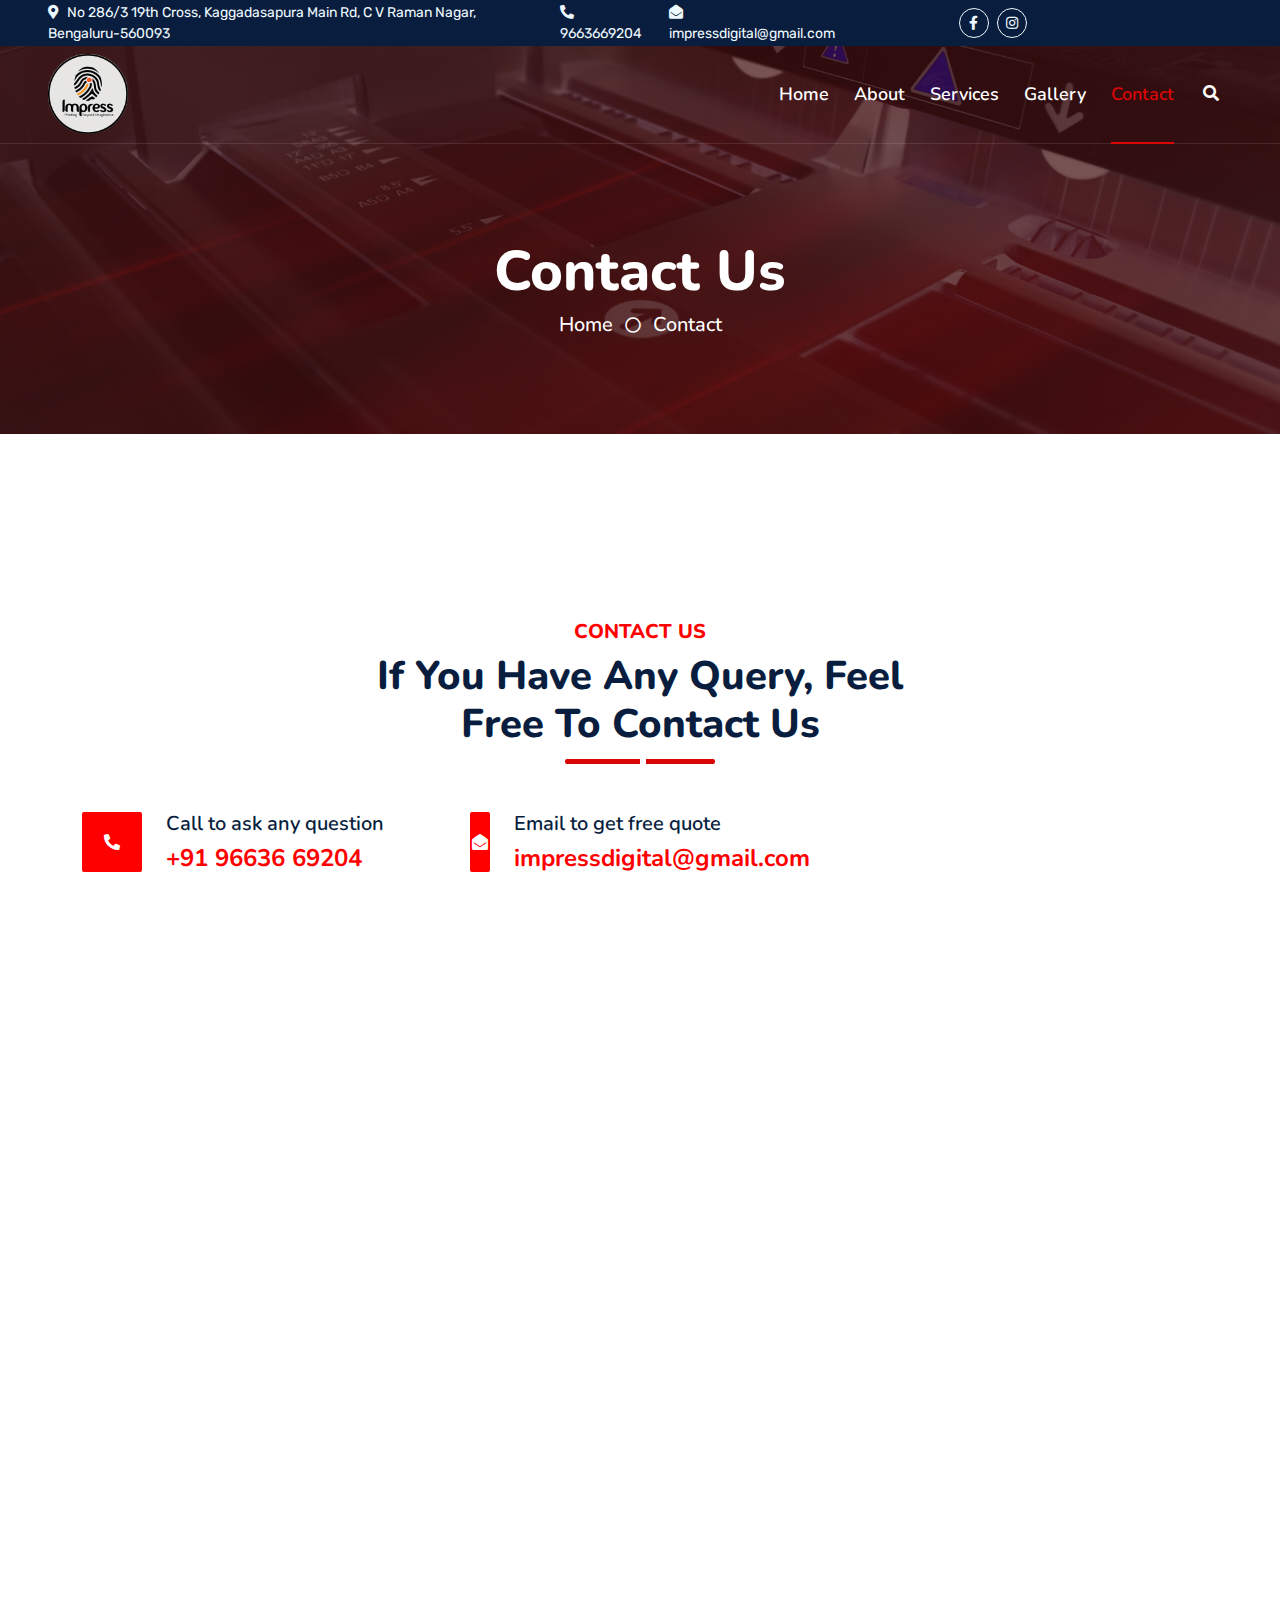
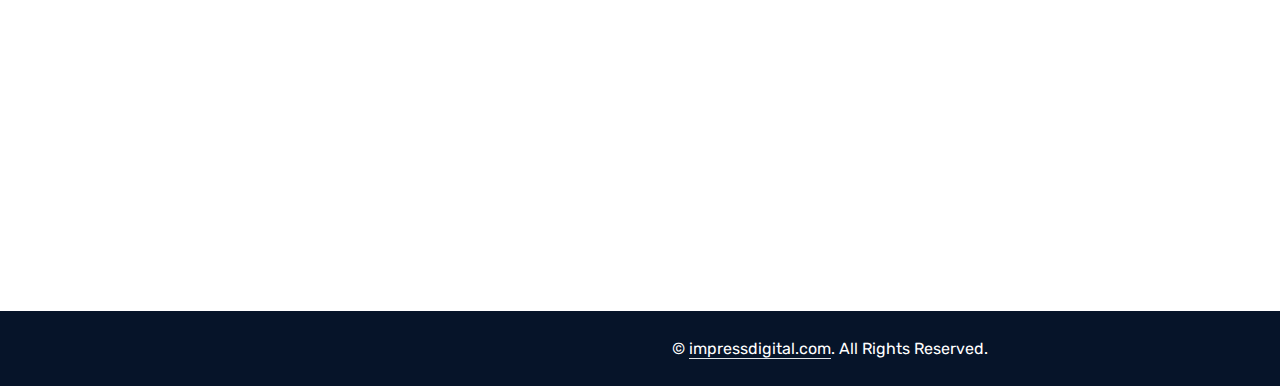
<file: contact.html>
<!DOCTYPE html>
<html lang="en">
  <head>
    <meta charset="utf-8" />
    <title>Startup - Startup Website Template</title>
    <meta content="width=device-width, initial-scale=1.0" name="viewport" />
    <meta content="Free HTML Templates" name="keywords" />
    <meta content="Free HTML Templates" name="description" />

    <!-- Favicon -->
    <link href="img/favicon.ico" rel="icon" />

    <!-- Google Web Fonts -->
    <link rel="preconnect" href="https://fonts.googleapis.com" />
    <link rel="preconnect" href="https://fonts.gstatic.com" crossorigin />
    <link
      href="https://fonts.googleapis.com/css2?family=Nunito:wght@400;600;700;800&family=Rubik:wght@400;500;600;700&display=swap"
      rel="stylesheet"
    />

    <!-- Icon Font Stylesheet -->
    <link
      href="https://cdnjs.cloudflare.com/ajax/libs/font-awesome/5.10.0/css/all.min.css"
      rel="stylesheet"
    />
    <link
      href="https://cdn.jsdelivr.net/npm/bootstrap-icons@1.4.1/font/bootstrap-icons.css"
      rel="stylesheet"
    />

    <!-- Libraries Stylesheet -->
    <link href="lib/owlcarousel/assets/owl.carousel.min.css" rel="stylesheet" />
    <link href="lib/animate/animate.min.css" rel="stylesheet" />

    <!-- Customized Bootstrap Stylesheet -->
    <link href="css/bootstrap.min.css" rel="stylesheet" />

    <!-- Template Stylesheet -->
    <link href="css/style.css" rel="stylesheet" />
  </head>

  <body>
    <!-- Spinner Start -->
    <div
      id="spinner"
      class="show bg-white position-fixed translate-middle w-100 vh-100 top-50 start-50 d-flex align-items-center justify-content-center"
    >
      <div class="spinner"></div>
    </div>
    <!-- Spinner End -->

    <!-- Topbar Start -->
    <div class="container-fluid bg-dark px-5 d-none d-lg-block">
      <div class="row gx-0">
        <div class="col-lg-8 text-center text-lg-start mb-2 mb-lg-0">
          <div class="d-inline-flex align-items-center" style="height: 45px">
            <small class="me-3 text-light"
              ><i class="fa fa-map-marker-alt me-2"></i>No 286/3 19th Cross,
              Kaggadasapura Main Rd, C V Raman Nagar, Bengaluru-560093</small
            >
            <small class="me-3 text-light"
              ><i class="fa fa-phone-alt me-2"></i>9663669204</small
            >
            <small class="text-light"
              ><i class="fa fa-envelope-open me-2"></i
              >impressdigital@gmail.com</small
            >
          </div>
        </div>
        <div class="col-lg-2 text-lg-end">
          <div class="d-inline-flex align-items-center" style="height: 45px">
            <a
              class="btn btn-sm btn-outline-light btn-sm-square rounded-circle me-2"
              href="https://www.facebook.com/profile.php?id=100090217148023"
              ><i class="fab fa-facebook-f fw-normal"></i
            ></a>
            <a
              class="btn btn-sm btn-outline-light btn-sm-square rounded-circle me-2"
              href="https://www.instagram.com/impressdigitalprinters/"
              ><i class="fab fa-instagram fw-normal"></i
            ></a>
          </div>
        </div>
      </div>
    </div>
    <!-- Topbar End -->

    <!-- Navbar Start -->
    <div class="container-fluid position-relative p-0">
      <nav class="navbar navbar-expand-lg navbar-dark px-5 py-3 py-lg-0">
        <a href="index.html" class="navbar-brand p-0">
          <img src="./img/impress logo.png" class="m-0 me-2" height="80rem" width="80rem"></img>
        </a>
        <button
          class="navbar-toggler"
          type="button"
          data-bs-toggle="collapse"
          data-bs-target="#navbarCollapse"
        >
          <span class="fa fa-bars"></span>
        </button>
        <div class="collapse navbar-collapse" id="navbarCollapse">
          <div class="navbar-nav ms-auto py-0">
            <a href="index.html" class="nav-item nav-link">Home</a>
            <a href="about.html" class="nav-item nav-link">About</a>
            <a href="service.html" class="nav-item nav-link">Services</a>
            <a href="gallery.html" class="nav-item nav-link">Gallery</a>
            <a href="contact.html" class="nav-item nav-link active">Contact</a>
          </div>
          <butaton
            type="button"
            class="btn text-white ms-3"
            data-bs-toggle="modal"
            data-bs-target="#searchModal"
            ><i class="fa fa-search"></i
          ></butaton>
        </div>
      </nav>

      <div
        class="container-fluid bg-red py-5 bg-header"
        style="margin-bottom: 90px"
      >
        <div class="row py-5">
          <div class="col-12 pt-lg-5 mt-lg-5 text-center">
            <h1 class="display-4 text-white animated zoomIn">Contact Us</h1>
            <a href="" class="h5 text-white">Home</a>
            <i class="far fa-circle text-white px-2"></i>
            <a href="" class="h5 text-white">Contact</a>
          </div>
        </div>
      </div>
    </div>
    <!-- Navbar End -->

    <!-- Full Screen Search Start -->
    <div class="modal fade" id="searchModal" tabindex="-1">
      <div class="modal-dialog modal-fullscreen">
        <div class="modal-content" style="background: rgba(9, 30, 62, 0.7)">
          <div class="modal-header border-0">
            <button
              type="button"
              class="btn bg-white btn-close"
              data-bs-dismiss="modal"
              aria-label="Close"
            ></button>
          </div>
          <div
            class="modal-body d-flex align-items-center justify-content-center"
          >
            <div class="input-group" style="max-width: 600px">
              <input
                type="text"
                class="form-control bg-transparent border-primary p-3"
                placeholder="Type search keyword"
              />
              <button class="btn btn-primary px-4">
                <i class="bi bi-search"></i>
              </button>
            </div>
          </div>
        </div>
      </div>
    </div>
    <!-- Full Screen Search End -->

    <!-- Contact Start -->
    <div class="container-fluid py-5 wow fadeInUp" data-wow-delay="0.1s">
      <div class="container py-5">
        <div
          class="section-title text-center position-relative pb-3 mb-5 mx-auto"
          style="max-width: 600px"
        >
          <h5 class="fw-bold text-red text-uppercase">Contact Us</h5>
          <h1 class="mb-0">If You Have Any Query, Feel Free To Contact Us</h1>
        </div>
        <div class="row g-5 mb-5">
          <div class="col-lg-4">
            <div
              class="d-flex align-items-center wow fadeIn"
              data-wow-delay="0.1s"
            >
              <div
                class="bg-red d-flex align-items-center justify-content-center rounded"
                style="width: 60px; height: 60px"
              >
                <i class="fa fa-phone-alt text-white"></i>
              </div>
              <div class="ps-4">
                <h5 class="mb-2">Call to ask any question</h5>
                <h4 class="text-red mb-0">+91 96636 69204</h4>
              </div>
            </div>
          </div>
          <div class="col-lg-4">
            <div
              class="d-flex align-items-center wow fadeIn"
              data-wow-delay="0.4s"
            >
              <div
                class="bg-red d-flex align-items-center justify-content-center rounded"
                style="width: 60px; height: 60px"
              >
                <i class="fa fa-envelope-open text-white"></i>
              </div>
              <div class="ps-4">
                <h5 class="mb-2">Email to get free quote</h5>
                <h4 class="text-red mb-0">impressdigital@gmail.com</h4>
              </div>
            </div>
          </div>
        </div>
        <div class="row g-5">
          <div class="col-lg-6 wow slideInUp" data-wow-delay="0.3s">
            <form>
              <div class="row g-3">
                <div class="col-md-6">
                  <input
                    type="text"
                    class="form-control border-0 bg-light px-4"
                    placeholder="Your Name"
                    style="height: 55px"
                  />
                </div>
                <div class="col-md-6">
                  <input
                    type="email"
                    class="form-control border-0 bg-light px-4"
                    placeholder="Your Email"
                    style="height: 55px"
                  />
                </div>
                <div class="col-12">
                  <input
                    type="text"
                    class="form-control border-0 bg-light px-4"
                    placeholder="Subject"
                    style="height: 55px"
                  />
                </div>
                <div class="col-12">
                  <textarea
                    class="form-control border-0 bg-light px-4 py-3"
                    rows="4"
                    placeholder="Message"
                  ></textarea>
                </div>
                <div class="col-12">
                  <button class="btn btn-primary w-100 py-3" type="submit">
                    Send Message
                  </button>
                </div>
              </div>
            </form>
          </div>
          <div class="col-lg-6 wow slideInUp" data-wow-delay="0.6s">
            <iframe
              src="https://www.google.com/maps/embed?pb=!1m14!1m8!1m3!1d15551.24865987453!2d77.6791165!3d12.9838627!3m2!1i1024!2i768!4f13.1!3m3!1m2!1s0x0%3A0xb64bdda442602cf!2sImpress%20Digital%20Printers!5e0!3m2!1sen!2sin!4v1676361743414!5m2!1sen!2sin"
              width="600"
              height="450"
              style="border: 0"
              allowfullscreen=""
              loading="lazy"
              referrerpolicy="no-referrer-when-downgrade"
            ></iframe>
          </div>
        </div>
      </div>
    </div>
    <!-- Contact End -->

    <!-- Footer Start -->
    <div
      class="container-fluid bg-dred text-light mt-5 wow fadeInUp"
      data-wow-delay="0.1s"
    >
      <div class="container">
        <div class="row gx-5">
          <div class="col-lg-4 col-md-6 footer-about">
            <div
              class="d-flex flex-column align-items-center justify-content-center text-center h-100 bg-red p-4"
            >
              <a href="index.html" class="navbar-brand p-0">
          <img src="./img/impress logo.png" class="m-0 me-2" height="80rem" width="80rem"></img>
        </a>
              <p class="mt-3 mb-4">
                Impress digital printing has been a prominent name in manufacturing, supplying and distributing high quality, cost effective and customized solutions for all kinds of signage solutions.
              </p>
              <form action="">
                <div class="input-group">
                  <input
                    type="text"
                    class="form-control border-white p-3"
                    placeholder="Your Email"
                  />
                  <button class="btn btn-dark">Sign Up</button>
                </div>
              </form>
            </div>
          </div>
          <div class="col-lg-8 col-md-6">
            <div class="row gx-5">
              <div class="col-lg-4 col-md-12 pt-5 mb-5">
                <div
                  class="section-title section-title-sm position-relative pb-3 mb-4"
                >
                  <h3 class="text-light mb-0">Get In Touch</h3>
                </div>
                <div class="d-flex mb-2">
                  <i class="bi bi-geo-alt text-red me-2"></i>
                  <p class="mb-0">
                    No 286/3 19th Cross, Kaggadasapura Main Rd, C V Raman Nagar,
                    Bengaluru-560093
                  </p>
                </div>
                <div class="d-flex mb-2">
                  <i class="bi bi-envelope-open text-red me-2"></i>
                  <p class="mb-0">impressdigital@gmail.com</p>
                </div>
                <div class="d-flex mb-2">
                  <i class="bi bi-telephone text-red me-2"></i>
                  <p class="mb-0">9663669204</p>
                </div>
                <div class="d-flex mt-4">
                  
                  <a class="btn btn-primary btn-square me-2" href="https://www.facebook.com/profile.php?id=100090217148023"
                    ><i class="fab fa-facebook-f fw-normal"></i
                  ></a>
                  
                  <a class="btn btn-primary btn-square" href="https://www.instagram.com/impressdigitalprinters/"
                    ><i class="fab fa-instagram fw-normal"></i
                  ></a>
                </div>
              </div>
              <div class="col-lg-4 col-md-12 pt-0 pt-lg-5 mb-5">
                <div
                  class="section-title section-title-sm position-relative pb-3 mb-4"
                >
                  <h3 class="text-light mb-0">Quick Links</h3>
                </div>
                <div
                  class="link-animated d-flex flex-column justify-content-start"
                >
                  <a class="text-light mb-2" href="#"
                    ><i class="bi bi-arrow-right text-red me-2"></i>Home</a
                  >
                  <a class="text-light mb-2" href="about.html"
                    ><i class="bi bi-arrow-right text-red me-2"></i>About
                    Us</a
                  >
                  <a class="text-light mb-2" href="service.html"
                    ><i class="bi bi-arrow-right text-red me-2"></i>Our
                    Services</a
                  >
                  <a class="text-light mb-2" href="gallery.html"
                    ><i class="bi bi-arrow-right text-red me-2"></i>Gallery</a
                  >
                  <a class="text-light" href="contact.html"
                    ><i class="bi bi-arrow-right text-red me-2"></i>Contact
                    Us</a
                  >
                </div>
              </div>
              <div class="col-lg-4 col-md-12 pt-0 pt-lg-5 mb-5">
                <div
                  class="section-title section-title-sm position-relative pb-3 mb-4"
                >
                  <h3 class="text-light mb-0">Popular Links</h3>
                </div>
                <div
                  class="link-animated d-flex flex-column justify-content-start"
                >
                  <a class="text-light mb-2" href="#"
                    ><i class="bi bi-arrow-right text-red me-2"></i>Home</a
                  >
                  <a class="text-light mb-2" href="about.html"
                    ><i class="bi bi-arrow-right text-red me-2"></i>About
                    Us</a
                  >
                  <a class="text-light mb-2" href="service.html"
                    ><i class="bi bi-arrow-right text-red me-2"></i>Our
                    Services</a
                  >
                  <a class="text-light mb-2" href="gallery.html"
                    ><i class="bi bi-arrow-right text-red me-2"></i>Gallery</a
                  >
                  <a class="text-light" href="contact.html"
                    ><i class="bi bi-arrow-right text-red me-2"></i>Contact
                    Us</a
                  >
                </div>
              </div>
            </div>
          </div>
        </div>
      </div>
    </div>
    <div class="container-fluid text-white" style="background: #061429">
      <div class="container text-center">
        <div class="row justify-content-end">
          <div class="col-lg-8 col-md-6">
            <div
              class="d-flex align-items-center justify-content-center"
              style="height: 75px"
            >
              <p class="mb-0">
                &copy;
                <a class="text-white border-bottom" href="#"
                  >impressdigital.com</a
                >. All Rights Reserved.
              </p>
            </div>
          </div>
        </div>
      </div>
    </div>
    <!-- Footer End -->

    <!-- Back to Top -->
    <a href="#" class="btn btn-lg btn-primary btn-lg-square rounded back-to-top"
      ><i class="bi bi-arrow-up"></i
    ></a>

    <!-- JavaScript Libraries -->
    <script src="https://code.jquery.com/jquery-3.4.1.min.js"></script>
    <script src="https://cdn.jsdelivr.net/npm/bootstrap@5.0.0/dist/js/bootstrap.bundle.min.js"></script>
    <script src="lib/wow/wow.min.js"></script>
    <script src="lib/easing/easing.min.js"></script>
    <script src="lib/waypoints/waypoints.min.js"></script>
    <script src="lib/counterup/counterup.min.js"></script>
    <script src="lib/owlcarousel/owl.carousel.min.js"></script>

    <!-- Template Javascript -->
    <script src="js/main.js"></script>
  </body>
</html>
</file>
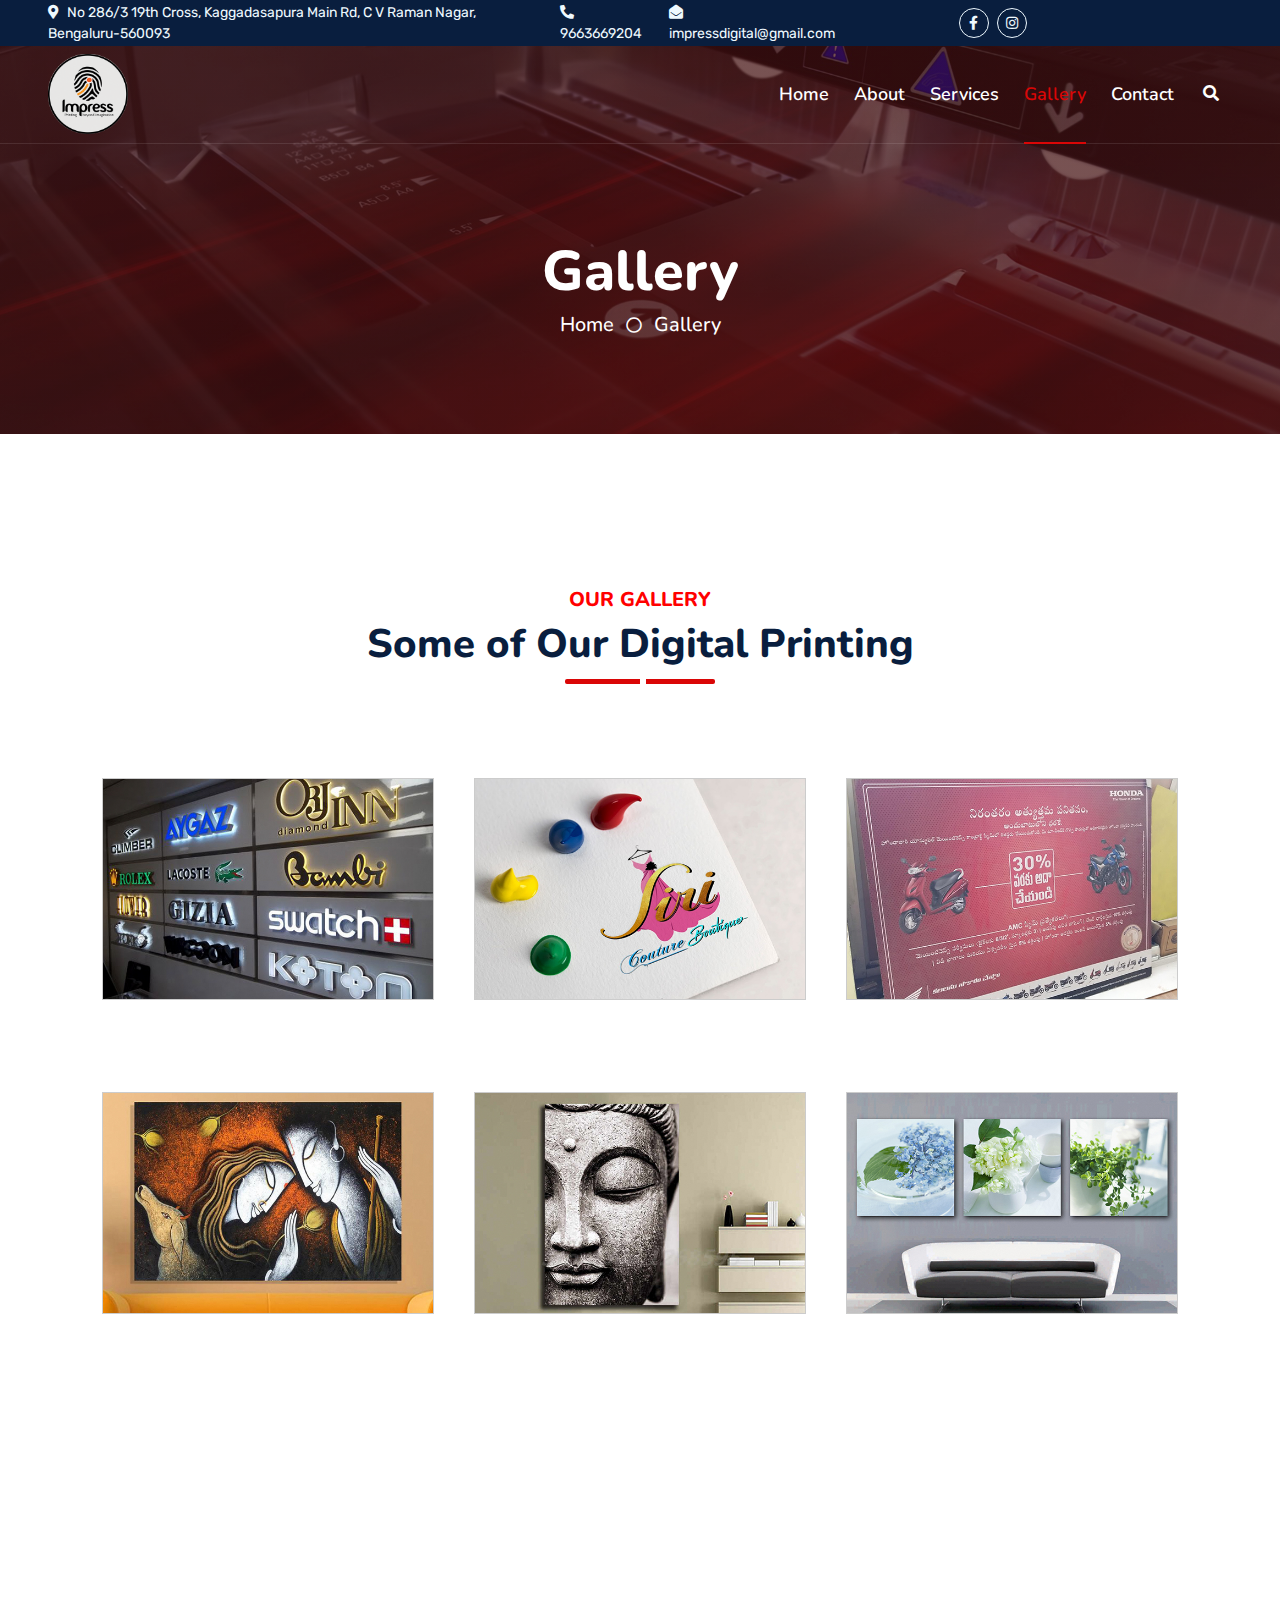
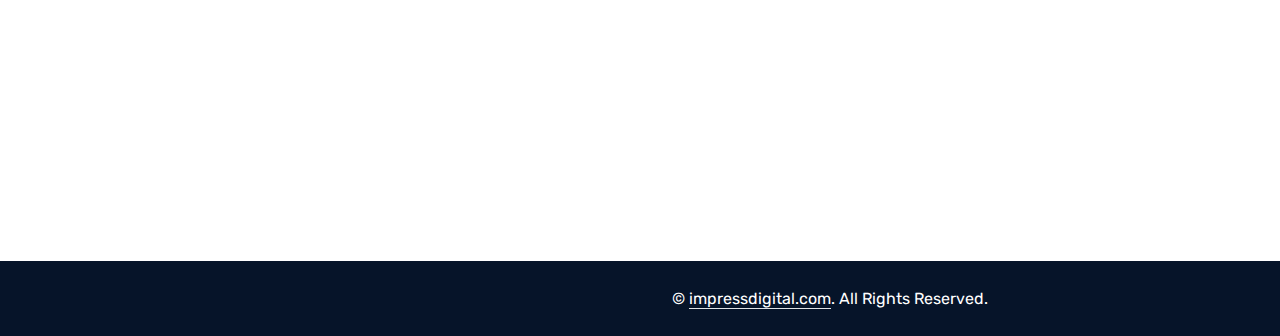
<file: gallery.html>
<!DOCTYPE html>
<html lang="en">
  <head>
    <meta charset="utf-8" />
    <title>Startup - Startup Website Template</title>
    <meta content="width=device-width, initial-scale=1.0" name="viewport" />
    <meta content="Free HTML Templates" name="keywords" />
    <meta content="Free HTML Templates" name="description" />

    <!-- Favicon -->
    <link href="img/favicon.ico" rel="icon" />

    <!-- Google Web Fonts -->
    <link rel="preconnect" href="https://fonts.googleapis.com" />
    <link rel="preconnect" href="https://fonts.gstatic.com" crossorigin />
    <link
      href="https://fonts.googleapis.com/css2?family=Nunito:wght@400;600;700;800&family=Rubik:wght@400;500;600;700&display=swap"
      rel="stylesheet"
    />

    <!-- Icon Font Stylesheet -->
    <link
      href="https://cdnjs.cloudflare.com/ajax/libs/font-awesome/5.10.0/css/all.min.css"
      rel="stylesheet"
    />
    <link
      href="https://cdn.jsdelivr.net/npm/bootstrap-icons@1.4.1/font/bootstrap-icons.css"
      rel="stylesheet"
    />

    <!-- Libraries Stylesheet -->
    <link href="lib/owlcarousel/assets/owl.carousel.min.css" rel="stylesheet" />
    <link href="lib/animate/animate.min.css" rel="stylesheet" />

    <!-- Customized Bootstrap Stylesheet -->
    <link href="css/bootstrap.min.css" rel="stylesheet" />

    <!-- Template Stylesheet -->
    <link href="css/style.css" rel="stylesheet" />
  </head>

  <body>
    <!-- Spinner Start -->
    <div
      id="spinner"
      class="show bg-white position-fixed translate-middle w-100 vh-100 top-50 start-50 d-flex align-items-center justify-content-center"
    >
      <div class="spinner"></div>
    </div>
    <!-- Spinner End -->

    <!-- Topbar Start -->
    <div class="container-fluid bg-dark px-5 d-none d-lg-block">
      <div class="row gx-0">
        <div class="col-lg-8 text-center text-lg-start mb-2 mb-lg-0">
          <div class="d-inline-flex align-items-center" style="height: 45px">
            <small class="me-3 text-light"
              ><i class="fa fa-map-marker-alt me-2"></i>No 286/3 19th Cross,
              Kaggadasapura Main Rd, C V Raman Nagar, Bengaluru-560093</small
            >
            <small class="me-3 text-light"
              ><i class="fa fa-phone-alt me-2"></i>9663669204</small
            >
            <small class="text-light"
              ><i class="fa fa-envelope-open me-2"></i
              >impressdigital@gmail.com</small
            >
          </div>
        </div>
        <div class="col-lg-2 text-lg-end">
          <div class="d-inline-flex align-items-center" style="height: 45px">
            <a
              class="btn btn-sm btn-outline-light btn-sm-square rounded-circle me-2"
              href="https://www.facebook.com/profile.php?id=100090217148023"
              ><i class="fab fa-facebook-f fw-normal"></i
            ></a>
            <a
              class="btn btn-sm btn-outline-light btn-sm-square rounded-circle me-2"
              href="https://www.instagram.com/impressdigitalprinters/"
              ><i class="fab fa-instagram fw-normal"></i
            ></a>
          </div>
        </div>
      </div>
    </div>
    <!-- Topbar End -->

    <!-- Navbar Start -->
    <div class="container-fluid position-relative p-0">
      <nav class="navbar navbar-expand-lg navbar-dark px-5 py-3 py-lg-0">
        <a href="index.html" class="navbar-brand p-0">
          <img src="./img/impress logo.png" class="m-0 me-2" height="80rem" width="80rem"></img>
        </a>
        <button
          class="navbar-toggler"
          type="button"
          data-bs-toggle="collapse"
          data-bs-target="#navbarCollapse"
        >
          <span class="fa fa-bars"></span>
        </button>
        <div class="collapse navbar-collapse" id="navbarCollapse">
          <div class="navbar-nav ms-auto py-0">
            <a href="index.html" class="nav-item nav-link">Home</a>
            <a href="about.html" class="nav-item nav-link">About</a>
            <a href="service.html" class="nav-item nav-link">Services</a>
            <a href="gallery.html" class="nav-item nav-link active">Gallery</a>
            <a href="contact.html" class="nav-item nav-link">Contact</a>
          </div>
          <butaton
            type="button"
            class="btn text-white ms-3"
            data-bs-toggle="modal"
            data-bs-target="#searchModal"
            ><i class="fa fa-search"></i
          ></butaton>
        </div>
      </nav>

      <div
        class="container-fluid bg-primary py-5 bg-header"
        style="margin-bottom: 90px"
      >
        <div class="row py-5">
          <div class="col-12 pt-lg-5 mt-lg-5 text-center">
            <h1 class="display-4 text-white animated zoomIn">Gallery</h1>
            <a href="" class="h5 text-white">Home</a>
            <i class="far fa-circle text-white px-2"></i>
            <a href="" class="h5 text-white">Gallery</a>
          </div>
        </div>
      </div>
    </div>
    <!-- Navbar End -->

    <!-- Full Screen Search Start -->
    <div class="modal fade" id="searchModal" tabindex="-1">
      <div class="modal-dialog modal-fullscreen">
        <div class="modal-content" style="background: rgba(9, 30, 62, 0.7)">
          <div class="modal-header border-0">
            <button
              type="button"
              class="btn bg-white btn-close"
              data-bs-dismiss="modal"
              aria-label="Close"
            ></button>
          </div>
          <div
            class="modal-body d-flex align-items-center justify-content-center"
          >
            <div class="input-group" style="max-width: 600px">
              <input
                type="text"
                class="form-control bg-transparent border-primary p-3"
                placeholder="Type search keyword"
              />
              <button class="btn btn-primary px-4">
                <i class="bi bi-search"></i>
              </button>
            </div>
          </div>
        </div>
      </div>
    </div>
    <!-- Full Screen Search End -->

    <!-- Service Start -->
    <div class="container-fluid py-5 wow fadeInUp" data-wow-delay="0.1s">
      <div class="container py-3">
        <div
          class="section-title text-center position-relative pb-3 mb-5 mx-auto"
          style="max-width: 600px"
        >
          <h5 class="fw-bold text-red text-uppercase">Our Gallery</h5>
          <h1 class="mb-0">Some of Our Digital Printing</h1>
        </div>
        <div>
            <div class=" py-3">
        <div>
            <div class="gallery-flex">
         <div class="responsive">
            <div class="gallery">
                <img src="img/G-1.jpg">
            </div>
         </div>

         <div class="responsive">
            <div class="gallery">
                <img src="img/G-2.jpg">
            </div>
         </div>

         <div class="responsive">
            <div class="gallery">
                <img src="img/G-3.jpg">
            </div>
         </div>
         </div>

        </div>
      </div>

      <div class=" py-3">
        <div>
            <div class="gallery-flex">
         <div class="responsive">
            <div class="gallery">
                <img src="img/G-4.jpg">
            </div>
         </div>

         <div class="responsive">
            <div class="gallery">
                <img src="img/G-5.jpg">
            </div>
         </div>

         <div class="responsive">
            <div class="gallery">
                <img src="img/G-6.jpg">
            </div>
         </div>
         </div>

        </div>
      </div>

        </div>
      </div>
    </div>
    <!-- Service End -->


    <!-- Footer Start -->
    <div
      class="container-fluid bg-dred text-light mt-5 wow fadeInUp"
      data-wow-delay="0.1s"
    >
      <div class="container">
        <div class="row gx-5">
          <div class="col-lg-4 col-md-6 footer-about">
            <div
              class="d-flex flex-column align-items-center justify-content-center text-center h-100 bg-red p-4"
            >
              <a href="index.html" class="navbar-brand p-0">
          <img src="./img/impress logo.png" class="m-0 me-2" height="80rem" width="80rem"></img>
        </a>
              <p class="mt-3 mb-4">
                Impress digital printing has been a prominent name in manufacturing, supplying and distributing high quality, cost effective and customized solutions for all kinds of signage solutions.
              </p>
              <form action="">
                <div class="input-group">
                  <input
                    type="text"
                    class="form-control border-white p-3"
                    placeholder="Your Email"
                  />
                  <button class="btn btn-dark">Sign Up</button>
                </div>
              </form>
            </div>
          </div>
          <div class="col-lg-8 col-md-6">
            <div class="row gx-5">
              <div class="col-lg-4 col-md-12 pt-5 mb-5">
                <div
                  class="section-title section-title-sm position-relative pb-3 mb-4"
                >
                  <h3 class="text-light mb-0">Get In Touch</h3>
                </div>
                <div class="d-flex mb-2">
                  <i class="bi bi-geo-alt text-red me-2"></i>
                  <p class="mb-0">
                    No 286/3 19th Cross, Kaggadasapura Main Rd, C V Raman Nagar,
                    Bengaluru-560093
                  </p>
                </div>
                <div class="d-flex mb-2">
                  <i class="bi bi-envelope-open text-red me-2"></i>
                  <p class="mb-0">impressdigital@gmail.com</p>
                </div>
                <div class="d-flex mb-2">
                  <i class="bi bi-telephone text-red me-2"></i>
                  <p class="mb-0">9663669204</p>
                </div>
                <div class="d-flex mt-4">
                  
                  <a class="btn btn-primary btn-square me-2" href="https://www.facebook.com/profile.php?id=100090217148023"
                    ><i class="fab fa-facebook-f fw-normal"></i
                  ></a>
                  
                  <a class="btn btn-primary btn-square" href="https://www.instagram.com/impressdigitalprinters/"
                    ><i class="fab fa-instagram fw-normal"></i
                  ></a>
                </div>
              </div>
              <div class="col-lg-4 col-md-12 pt-0 pt-lg-5 mb-5">
                <div
                  class="section-title section-title-sm position-relative pb-3 mb-4"
                >
                  <h3 class="text-light mb-0">Quick Links</h3>
                </div>
                <div
                  class="link-animated d-flex flex-column justify-content-start"
                >
                  <a class="text-light mb-2" href="#"
                    ><i class="bi bi-arrow-right text-red me-2"></i>Home</a
                  >
                  <a class="text-light mb-2" href="about.html"
                    ><i class="bi bi-arrow-right text-red me-2"></i>About
                    Us</a
                  >
                  <a class="text-light mb-2" href="service.html"
                    ><i class="bi bi-arrow-right text-red me-2"></i>Our
                    Services</a
                  >
                  <a class="text-light mb-2" href="gallery.html"
                    ><i class="bi bi-arrow-right text-red me-2"></i>Gallery</a
                  >
                  <a class="text-light" href="contact.html"
                    ><i class="bi bi-arrow-right text-red me-2"></i>Contact
                    Us</a
                  >
                </div>
              </div>
              <div class="col-lg-4 col-md-12 pt-0 pt-lg-5 mb-5">
                <div
                  class="section-title section-title-sm position-relative pb-3 mb-4"
                >
                  <h3 class="text-light mb-0">Popular Links</h3>
                </div>
                <div
                  class="link-animated d-flex flex-column justify-content-start"
                >
                  <a class="text-light mb-2" href="#"
                    ><i class="bi bi-arrow-right text-red me-2"></i>Home</a
                  >
                  <a class="text-light mb-2" href="about.html"
                    ><i class="bi bi-arrow-right text-red me-2"></i>About
                    Us</a
                  >
                  <a class="text-light mb-2" href="service.html"
                    ><i class="bi bi-arrow-right text-red me-2"></i>Our
                    Services</a
                  >
                  <a class="text-light mb-2" href="gallery.html"
                    ><i class="bi bi-arrow-right text-red me-2"></i>Gallery</a
                  >
                  <a class="text-light" href="contact.html"
                    ><i class="bi bi-arrow-right text-red me-2"></i>Contact
                    Us</a
                  >
                </div>
              </div>
            </div>
          </div>
        </div>
      </div>
    </div>
    <div class="container-fluid text-white" style="background: #061429">
      <div class="container text-center">
        <div class="row justify-content-end">
          <div class="col-lg-8 col-md-6">
            <div
              class="d-flex align-items-center justify-content-center"
              style="height: 75px"
            >
              <p class="mb-0">
                &copy;
                <a class="text-white border-bottom" href="#"
                  >impressdigital.com</a
                >. All Rights Reserved.
              </p>
            </div>
          </div>
        </div>
      </div>
    </div>
    <!-- Footer End -->

    <!-- Back to Top -->
    <a href="#" class="btn btn-lg btn-primary btn-lg-square rounded back-to-top"
      ><i class="bi bi-arrow-up"></i
    ></a>

    <!-- JavaScript Libraries -->
    <script src="https://code.jquery.com/jquery-3.4.1.min.js"></script>
    <script src="https://cdn.jsdelivr.net/npm/bootstrap@5.0.0/dist/js/bootstrap.bundle.min.js"></script>
    <script src="lib/wow/wow.min.js"></script>
    <script src="lib/easing/easing.min.js"></script>
    <script src="lib/waypoints/waypoints.min.js"></script>
    <script src="lib/counterup/counterup.min.js"></script>
    <script src="lib/owlcarousel/owl.carousel.min.js"></script>

    <!-- Template Javascript -->
    <script src="js/main.js"></script>
  </body>
</html>
</file>
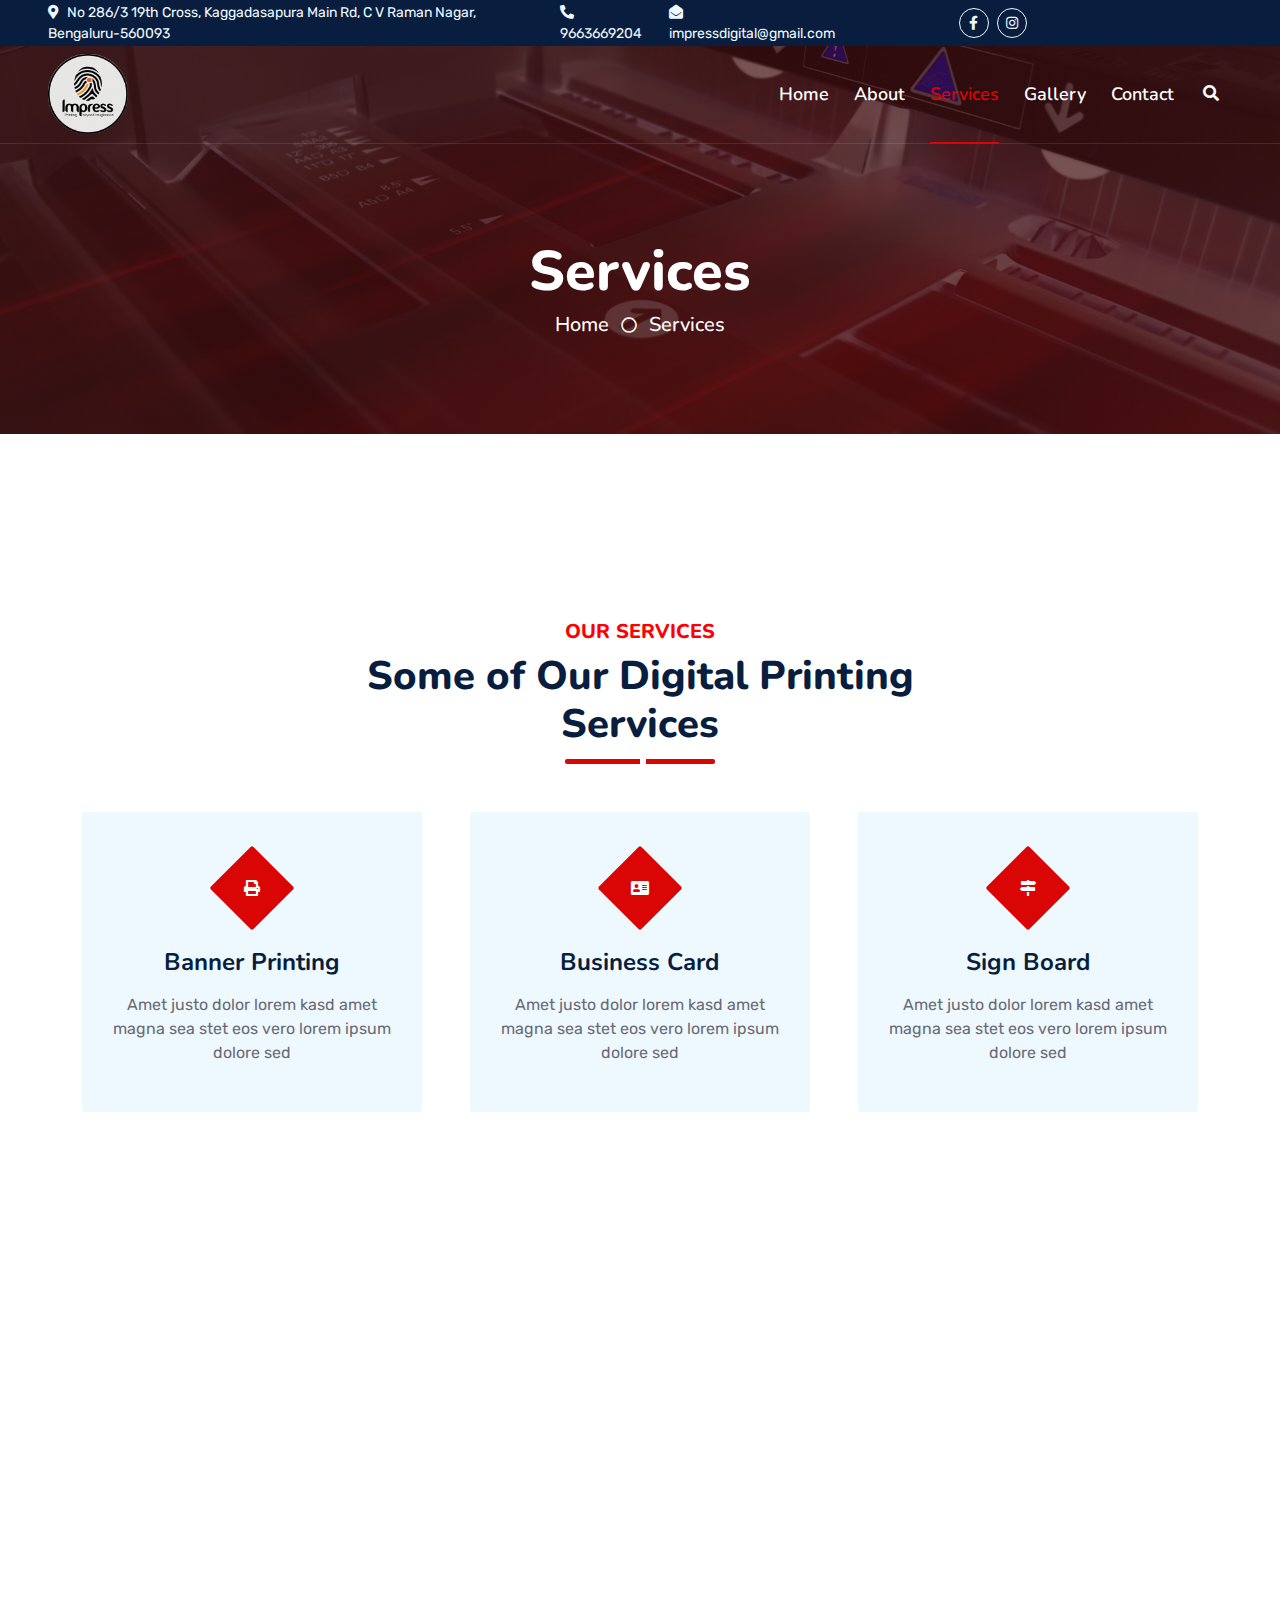
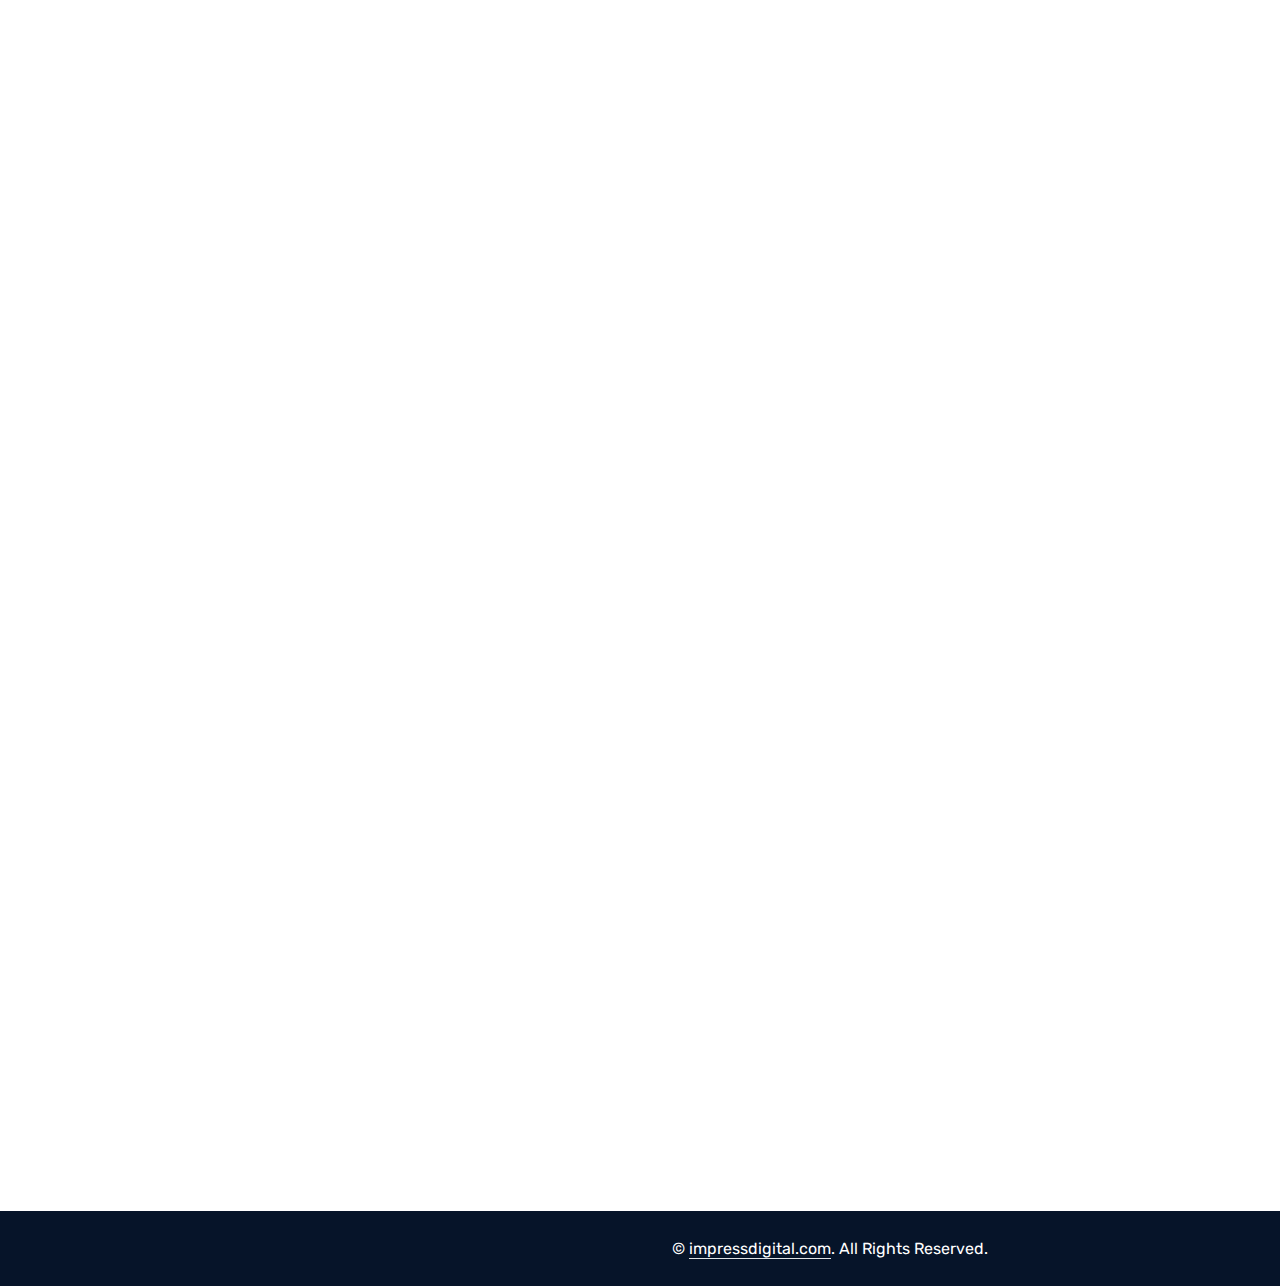
<file: service.html>
<!DOCTYPE html>
<html lang="en">
  <head>
    <meta charset="utf-8" />
    <title>Startup - Startup Website Template</title>
    <meta content="width=device-width, initial-scale=1.0" name="viewport" />
    <meta content="Free HTML Templates" name="keywords" />
    <meta content="Free HTML Templates" name="description" />

    <!-- Favicon -->
    <link href="img/favicon.ico" rel="icon" />

    <!-- Google Web Fonts -->
    <link rel="preconnect" href="https://fonts.googleapis.com" />
    <link rel="preconnect" href="https://fonts.gstatic.com" crossorigin />
    <link
      href="https://fonts.googleapis.com/css2?family=Nunito:wght@400;600;700;800&family=Rubik:wght@400;500;600;700&display=swap"
      rel="stylesheet"
    />

    <!-- Icon Font Stylesheet -->
    <link
      href="https://cdnjs.cloudflare.com/ajax/libs/font-awesome/5.10.0/css/all.min.css"
      rel="stylesheet"
    />
    <link
      href="https://cdn.jsdelivr.net/npm/bootstrap-icons@1.4.1/font/bootstrap-icons.css"
      rel="stylesheet"
    />

    <!-- Libraries Stylesheet -->
    <link href="lib/owlcarousel/assets/owl.carousel.min.css" rel="stylesheet" />
    <link href="lib/animate/animate.min.css" rel="stylesheet" />

    <!-- Customized Bootstrap Stylesheet -->
    <link href="css/bootstrap.min.css" rel="stylesheet" />

    <!-- Template Stylesheet -->
    <link href="css/style.css" rel="stylesheet" />
  </head>

  <body>
    <!-- Spinner Start -->
    <div
      id="spinner"
      class="show bg-white position-fixed translate-middle w-100 vh-100 top-50 start-50 d-flex align-items-center justify-content-center"
    >
      <div class="spinner"></div>
    </div>
    <!-- Spinner End -->

    <!-- Topbar Start -->
    <div class="container-fluid bg-dark px-5 d-none d-lg-block">
      <div class="row gx-0">
        <div class="col-lg-8 text-center text-lg-start mb-2 mb-lg-0">
          <div class="d-inline-flex align-items-center" style="height: 45px">
            <small class="me-3 text-light"
              ><i class="fa fa-map-marker-alt me-2"></i>No 286/3 19th Cross,
              Kaggadasapura Main Rd, C V Raman Nagar, Bengaluru-560093</small
            >
            <small class="me-3 text-light"
              ><i class="fa fa-phone-alt me-2"></i>9663669204</small
            >
            <small class="text-light"
              ><i class="fa fa-envelope-open me-2"></i
              >impressdigital@gmail.com</small
            >
          </div>
        </div>
        <div class="col-lg-2 text-lg-end">
          <div class="d-inline-flex align-items-center" style="height: 45px">
            <a
              class="btn btn-sm btn-outline-light btn-sm-square rounded-circle me-2"
              href="https://www.facebook.com/profile.php?id=100090217148023"
              ><i class="fab fa-facebook-f fw-normal"></i
            ></a>
            <a
              class="btn btn-sm btn-outline-light btn-sm-square rounded-circle me-2"
              href="https://www.instagram.com/impressdigitalprinters/"
              ><i class="fab fa-instagram fw-normal"></i
            ></a>
          </div>
        </div>
      </div>
    </div>
    <!-- Topbar End -->

    <!-- Navbar Start -->
    <div class="container-fluid position-relative p-0">
      <nav class="navbar navbar-expand-lg navbar-dark px-5 py-3 py-lg-0">
        <a href="index.html" class="navbar-brand p-0">
          <img src="./img/impress logo.png" class="m-0 me-2" height="80rem" width="80rem"></img>
        </a>
        <button
          class="navbar-toggler"
          type="button"
          data-bs-toggle="collapse"
          data-bs-target="#navbarCollapse"
        >
          <span class="fa fa-bars"></span>
        </button>
        <div class="collapse navbar-collapse" id="navbarCollapse">
          <div class="navbar-nav ms-auto py-0">
            <a href="index.html" class="nav-item nav-link">Home</a>
            <a href="about.html" class="nav-item nav-link">About</a>
            <a href="service.html" class="nav-item nav-link active">Services</a>
            <a href="gallery.html" class="nav-item nav-link">Gallery</a>
            <a href="contact.html" class="nav-item nav-link">Contact</a>
          </div>
          <butaton
            type="button"
            class="btn text-white ms-3"
            data-bs-toggle="modal"
            data-bs-target="#searchModal"
            ><i class="fa fa-search"></i
          ></butaton>
        </div>
      </nav>

      <div
        class="container-fluid bg-primary py-5 bg-header"
        style="margin-bottom: 90px"
      >
        <div class="row py-5">
          <div class="col-12 pt-lg-5 mt-lg-5 text-center">
            <h1 class="display-4 text-white animated zoomIn">Services</h1>
            <a href="" class="h5 text-white">Home</a>
            <i class="far fa-circle text-white px-2"></i>
            <a href="" class="h5 text-white">Services</a>
          </div>
        </div>
      </div>
    </div>
    <!-- Navbar End -->

    <!-- Full Screen Search Start -->
    <div class="modal fade" id="searchModal" tabindex="-1">
      <div class="modal-dialog modal-fullscreen">
        <div class="modal-content" style="background: rgba(9, 30, 62, 0.7)">
          <div class="modal-header border-0">
            <button
              type="button"
              class="btn bg-white btn-close"
              data-bs-dismiss="modal"
              aria-label="Close"
            ></button>
          </div>
          <div
            class="modal-body d-flex align-items-center justify-content-center"
          >
            <div class="input-group" style="max-width: 600px">
              <input
                type="text"
                class="form-control bg-transparent border-primary p-3"
                placeholder="Type search keyword"
              />
              <button class="btn btn-primary px-4">
                <i class="bi bi-search"></i>
              </button>
            </div>
          </div>
        </div>
      </div>
    </div>
    <!-- Full Screen Search End -->

    <!-- Service Start -->
    <div class="container-fluid py-5 wow fadeInUp" data-wow-delay="0.1s">
      <div class="container py-5">
        <div
          class="section-title text-center position-relative pb-3 mb-5 mx-auto"
          style="max-width: 600px"
        >
          <h5 class="fw-bold text-red text-uppercase">Our Services</h5>
          <h1 class="mb-0">Some of Our Digital Printing Services</h1>
        </div>
        <div class="row g-5">
          <div class="col-lg-4 col-md-6 wow zoomIn" data-wow-delay="0.3s">
            <div
              class="service-item bg-light rounded d-flex flex-column align-items-center justify-content-center text-center"
            >
              <div class="service-icon">
                <i class="	fa fa-print text-white"></i>
              </div>
              <h4 class="mb-3">Banner Printing</h4>
              <p class="m-0">
                Amet justo dolor lorem kasd amet magna sea stet eos vero lorem
                ipsum dolore sed
              </p>
              <a class="btn btn-lg btn-primary rounded" href="">
                <i class="bi bi-arrow-right"></i>
              </a>
            </div>
          </div>
          <div class="col-lg-4 col-md-6 wow zoomIn" data-wow-delay="0.6s">
            <div
              class="service-item bg-light rounded d-flex flex-column align-items-center justify-content-center text-center"
            >
              <div class="service-icon">
                <i class="fa fa-address-card text-white"></i>
              </div>
              <h4 class="mb-3">Business Card</h4>
              <p class="m-0">
                Amet justo dolor lorem kasd amet magna sea stet eos vero lorem
                ipsum dolore sed
              </p>
              <a class="btn btn-lg btn-primary rounded" href="">
                <i class="bi bi-arrow-right"></i>
              </a>
            </div>
          </div>
          <div class="col-lg-4 col-md-6 wow zoomIn" data-wow-delay="0.9s">
            <div
              class="service-item bg-light rounded d-flex flex-column align-items-center justify-content-center text-center"
            >
              <div class="service-icon">
                <i class="fa fa-map-signs text-white"></i>
              </div>
              <h4 class="mb-3">Sign Board</h4>
              <p class="m-0">
                Amet justo dolor lorem kasd amet magna sea stet eos vero lorem
                ipsum dolore sed
              </p>
              <a class="btn btn-lg btn-primary rounded" href="">
                <i class="bi bi-arrow-right"></i>
              </a>
            </div>
          </div>
          <div class="col-lg-4 col-md-6 wow zoomIn" data-wow-delay="0.3s">
            <div
              class="service-item bg-light rounded d-flex flex-column align-items-center justify-content-center text-center"
            >
              <div class="service-icon">
                <i class="fa fa-calendar text-white"></i>
              </div>
              <h4 class="mb-3">Calender Printing</h4>
              <p class="m-0">
                Amet justo dolor lorem kasd amet magna sea stet eos vero lorem
                ipsum dolore sed
              </p>
              <a class="btn btn-lg btn-primary rounded" href="">
                <i class="bi bi-arrow-right"></i>
              </a>
            </div>
          </div>
          <div class="col-lg-4 col-md-6 wow zoomIn" data-wow-delay="0.6s">
            <div
              class="service-item bg-light rounded d-flex flex-column align-items-center justify-content-center text-center"
            >
              <div class="service-icon">
                <i class="fa fa-id-badge text-white"></i>
              </div>
              <h4 class="mb-3">ID Card</h4>
              <p class="m-0">
                Amet justo dolor lorem kasd amet magna sea stet eos vero lorem
                ipsum dolore sed
              </p>
              <a class="btn btn-lg btn-primary rounded" href="">
                <i class="bi bi-arrow-right"></i>
              </a>
            </div>
          </div>
          <div class="col-lg-4 col-md-6 wow zoomIn" data-wow-delay="0.9s">
            <div
              class="position-relative bg-red rounded h-100 d-flex flex-column align-items-center justify-content-center text-center p-5"
            >
              <h3 class="text-white mb-3">Call Us For Quote</h3>
              <p class="text-white mb-3">
                We bring to the rich experience of our management team and the state of art printing technologies to provide a wide range of print jobs.
              </p>
              <h2 class="text-white mb-0">+91 966 366 9204</h2>
            </div>
          </div>
        </div>
      </div>
    </div>
    <!-- Service End -->

    <!-- Testimonial Start -->
    <div class="container-fluid py-5 wow fadeInUp" data-wow-delay="0.1s">
      <div class="container py-5">
        <div
          class="section-title text-center position-relative pb-3 mb-4 mx-auto"
          style="max-width: 600px"
        >
          <h5 class="fw-bold text-red text-uppercase">Testimonial</h5>
          <h1 class="mb-0">What Our Clients Say About Our Digital Services</h1>
        </div>
        <div
          class="owl-carousel testimonial-carousel wow fadeInUp"
          data-wow-delay="0.6s"
        >
          <div class="testimonial-item bg-light my-4">
            <div class="d-flex align-items-center border-bottom pt-5 pb-4 px-5">
              <div class="ps-4">
                <h4 class="text-red mb-1">Sandeep BB</h4>
              </div>
            </div>
            <div class="pt-4 pb-5 px-5">Hari is a very professional guy, understands the requirement with minimum explanation and does a good job which is more than expected with his experience and expertise 👏👏👏
            </div>
          </div>
          <div class="testimonial-item bg-light my-4">
            <div class="d-flex align-items-center border-bottom pt-5 pb-4 px-5">
              <div class="ps-4">
                <h4 class="text-red mb-1">SANJANA DASH</h4>
              </div>
            </div>
            <div class="pt-4 pb-5 px-5">Ver good service, i called in the morning for printing urgent pamphlets, and they immediately printed it in 2 hrs.
            </div>
          </div>
          <div class="testimonial-item bg-light my-4">
            <div class="d-flex align-items-center border-bottom pt-5 pb-4 px-5">
              <div class="ps-4">
                <h4 class="text-red mb-1">Prashanth Kumar A</h4>
              </div>
            </div>
            <div class="pt-4 pb-5 px-5">Very good designer they have in Impress.
Just you tell the thought they will give beautiful structure. REALLY IMPRESSED
            </div>
          </div>
          <div class="testimonial-item bg-light my-4">
            <div class="d-flex align-items-center border-bottom pt-5 pb-4 px-5">
              <div class="ps-4">
                <h4 class="text-red mb-1">Mohit M Shetty</h4>
              </div>
            </div>
            <div class="pt-4 pb-5 px-5">Outstanding experience with your service. Keep up the good work.
            </div>
          </div>
        </div>
      </div>
    </div>
    <!-- Testimonial End -->

    <!-- Footer Start -->
    <div
      class="container-fluid bg-dred text-light mt-5 wow fadeInUp"
      data-wow-delay="0.1s"
    >
      <div class="container">
        <div class="row gx-5">
          <div class="col-lg-4 col-md-6 footer-about">
            <div
              class="d-flex flex-column align-items-center justify-content-center text-center h-100 bg-red p-4"
            >
              <a href="index.html" class="navbar-brand p-0">
          <img src="./img/impress logo.png" class="m-0 me-2" height="80rem" width="80rem"></img>
        </a>
              <p class="mt-3 mb-4">
                Impress digital printing has been a prominent name in manufacturing, supplying and distributing high quality, cost effective and customized solutions for all kinds of signage solutions.
              </p>
              <form action="">
                <div class="input-group">
                  <input
                    type="text"
                    class="form-control border-white p-3"
                    placeholder="Your Email"
                  />
                  <button class="btn btn-dark">Sign Up</button>
                </div>
              </form>
            </div>
          </div>
          <div class="col-lg-8 col-md-6">
            <div class="row gx-5">
              <div class="col-lg-4 col-md-12 pt-5 mb-5">
                <div
                  class="section-title section-title-sm position-relative pb-3 mb-4"
                >
                  <h3 class="text-light mb-0">Get In Touch</h3>
                </div>
                <div class="d-flex mb-2">
                  <i class="bi bi-geo-alt text-red me-2"></i>
                  <p class="mb-0">
                    No 286/3 19th Cross, Kaggadasapura Main Rd, C V Raman Nagar,
                    Bengaluru-560093
                  </p>
                </div>
                <div class="d-flex mb-2">
                  <i class="bi bi-envelope-open text-red me-2"></i>
                  <p class="mb-0">impressdigital@gmail.com</p>
                </div>
                <div class="d-flex mb-2">
                  <i class="bi bi-telephone text-red me-2"></i>
                  <p class="mb-0">9663669204</p>
                </div>
                <div class="d-flex mt-4">
                  
                  <a class="btn btn-primary btn-square me-2" href="https://www.facebook.com/profile.php?id=100090217148023"
                    ><i class="fab fa-facebook-f fw-normal"></i
                  ></a>
                  
                  <a class="btn btn-primary btn-square" href="https://www.instagram.com/impressdigitalprinters/"
                    ><i class="fab fa-instagram fw-normal"></i
                  ></a>
                </div>
              </div>
              <div class="col-lg-4 col-md-12 pt-0 pt-lg-5 mb-5">
                <div
                  class="section-title section-title-sm position-relative pb-3 mb-4"
                >
                  <h3 class="text-light mb-0">Quick Links</h3>
                </div>
                <div
                  class="link-animated d-flex flex-column justify-content-start"
                >
                  <a class="text-light mb-2" href="#"
                    ><i class="bi bi-arrow-right text-red me-2"></i>Home</a
                  >
                  <a class="text-light mb-2" href="about.html"
                    ><i class="bi bi-arrow-right text-red me-2"></i>About
                    Us</a
                  >
                  <a class="text-light mb-2" href="service.html"
                    ><i class="bi bi-arrow-right text-red me-2"></i>Our
                    Services</a
                  >
                  <a class="text-light mb-2" href="gallery.html"
                    ><i class="bi bi-arrow-right text-red me-2"></i>Gallery</a
                  >
                  <a class="text-light" href="contact.html"
                    ><i class="bi bi-arrow-right text-red me-2"></i>Contact
                    Us</a
                  >
                </div>
              </div>
              <div class="col-lg-4 col-md-12 pt-0 pt-lg-5 mb-5">
                <div
                  class="section-title section-title-sm position-relative pb-3 mb-4"
                >
                  <h3 class="text-light mb-0">Popular Links</h3>
                </div>
                <div
                  class="link-animated d-flex flex-column justify-content-start"
                >
                  <a class="text-light mb-2" href="#"
                    ><i class="bi bi-arrow-right text-red me-2"></i>Home</a
                  >
                  <a class="text-light mb-2" href="about.html"
                    ><i class="bi bi-arrow-right text-red me-2"></i>About
                    Us</a
                  >
                  <a class="text-light mb-2" href="service.html"
                    ><i class="bi bi-arrow-right text-red me-2"></i>Our
                    Services</a
                  >
                  <a class="text-light mb-2" href="gallery.html"
                    ><i class="bi bi-arrow-right text-red me-2"></i>Gallery</a
                  >
                  <a class="text-light" href="contact.html"
                    ><i class="bi bi-arrow-right text-red me-2"></i>Contact
                    Us</a
                  >
                </div>
              </div>
            </div>
          </div>
        </div>
      </div>
    </div>
    <div class="container-fluid text-white" style="background: #061429">
      <div class="container text-center">
        <div class="row justify-content-end">
          <div class="col-lg-8 col-md-6">
            <div
              class="d-flex align-items-center justify-content-center"
              style="height: 75px"
            >
              <p class="mb-0">
                &copy;
                <a class="text-white border-bottom" href="#"
                  >impressdigital.com</a
                >. All Rights Reserved.
              </p>
            </div>
          </div>
        </div>
      </div>
    </div>
    <!-- Footer End -->

    <!-- Back to Top -->
    <a href="#" class="btn btn-lg btn-primary btn-lg-square rounded back-to-top"
      ><i class="bi bi-arrow-up"></i
    ></a>

    <!-- JavaScript Libraries -->
    <script src="https://code.jquery.com/jquery-3.4.1.min.js"></script>
    <script src="https://cdn.jsdelivr.net/npm/bootstrap@5.0.0/dist/js/bootstrap.bundle.min.js"></script>
    <script src="lib/wow/wow.min.js"></script>
    <script src="lib/easing/easing.min.js"></script>
    <script src="lib/waypoints/waypoints.min.js"></script>
    <script src="lib/counterup/counterup.min.js"></script>
    <script src="lib/owlcarousel/owl.carousel.min.js"></script>

    <!-- Template Javascript -->
    <script src="js/main.js"></script>
  </body>
</html>
</file>
<file: css/style.css>
/********** Template CSS **********/
:root {
  --primary: #da0606;
  --secondary: #ad3434;
  --light: #ffeeee;
  --dark: #3e0909;
}

/*** Spinner ***/
.spinner {
  width: 40px;
  height: 40px;
  background: var(--primary);
  margin: 100px auto;
  -webkit-animation: sk-rotateplane 1.2s infinite ease-in-out;
  animation: sk-rotateplane 1.2s infinite ease-in-out;
}

@-webkit-keyframes sk-rotateplane {
  0% {
    -webkit-transform: perspective(120px);
  }
  50% {
    -webkit-transform: perspective(120px) rotateY(180deg);
  }
  100% {
    -webkit-transform: perspective(120px) rotateY(180deg) rotateX(180deg);
  }
}

@keyframes sk-rotateplane {
  0% {
    transform: perspective(120px) rotateX(0deg) rotateY(0deg);
    -webkit-transform: perspective(120px) rotateX(0deg) rotateY(0deg);
  }
  50% {
    transform: perspective(120px) rotateX(-180.1deg) rotateY(0deg);
    -webkit-transform: perspective(120px) rotateX(-180.1deg) rotateY(0deg);
  }
  100% {
    transform: perspective(120px) rotateX(-180deg) rotateY(-179.9deg);
    -webkit-transform: perspective(120px) rotateX(-180deg) rotateY(-179.9deg);
  }
}

#spinner {
  opacity: 0;
  visibility: hidden;
  transition: opacity 0.5s ease-out, visibility 0s linear 0.5s;
  z-index: 99999;
}

#spinner.show {
  transition: opacity 0.5s ease-out, visibility 0s linear 0s;
  visibility: visible;
  opacity: 1;
}

/*** Heading ***/
h1,
h2,
.fw-bold {
  font-weight: 800 !important;
}

h3,
h4,
.fw-semi-bold {
  font-weight: 700 !important;
}

h5,
h6,
.fw-medium {
  font-weight: 600 !important;
}

/*** Button ***/
.btn {
  font-family: "Nunito", sans-serif;
  font-weight: 600;
  transition: 0.5s;
}

.btn-primary,
.btn-secondary {
  color: #ffffff;
  box-shadow: inset 0 0 0 50px transparent;
  background-color: red;
}

.btn-primary:hover {
  background-color: red;
}

.btn-secondary:hover {
  box-shadow: inset 0 0 0 0 var(--secondary);
}

.btn-square {
  width: 36px;
  height: 36px;
}

.btn-sm-square {
  width: 30px;
  height: 30px;
}

.btn-lg-square {
  width: 48px;
  height: 48px;
}

.btn-square,
.btn-sm-square,
.btn-lg-square {
  padding-left: 0;
  padding-right: 0;
  text-align: center;
}

/*** Navbar ***/
.navbar-dark .navbar-nav .nav-link {
  font-family: "Nunito", sans-serif;
  position: relative;
  margin-left: 25px;
  padding: 35px 0;
  color: #ffffff;
  font-size: 18px;
  font-weight: 600;
  outline: none;
  transition: 0.5s;
}

.sticky-top.navbar-dark .navbar-nav .nav-link {
  padding: 20px 0;
  color: var(--dark);
}

.navbar-dark .navbar-nav .nav-link:hover,
.navbar-dark .navbar-nav .nav-link.active {
  color: var(--primary);
}

.navbar-dark .navbar-brand h1 {
  color: #ffffff;
}

.navbar-dark .navbar-toggler {
  color: var(--primary) !important;
  border-color: var(--primary) !important;
}

@media (max-width: 991.98px) {
  .sticky-top.navbar-dark {
    position: relative;
    background: #ffffff;
  }

  .navbar-dark .navbar-nav .nav-link,
  .navbar-dark .navbar-nav .nav-link.show,
  .sticky-top.navbar-dark .navbar-nav .nav-link {
    padding: 10px 0;
    color: var(--dark);
  }

  .navbar-dark .navbar-brand h1 {
    color: var(--primary);
  }
}

@media (min-width: 992px) {
  .navbar-dark {
    position: absolute;
    width: 100%;
    top: 0;
    left: 0;
    border-bottom: 1px solid rgba(256, 256, 256, 0.1);
    z-index: 999;
  }

  .sticky-top.navbar-dark {
    position: fixed;
    background: #ffffff;
  }

  .navbar-dark .navbar-nav .nav-link::before {
    position: absolute;
    content: "";
    width: 0;
    height: 2px;
    bottom: -1px;
    left: 50%;
    background: var(--primary);
    transition: 0.5s;
  }

  .navbar-dark .navbar-nav .nav-link:hover::before,
  .navbar-dark .navbar-nav .nav-link.active::before {
    width: 100%;
    left: 0;
  }

  .navbar-dark .navbar-nav .nav-link.nav-contact::before {
    display: none;
  }

  .sticky-top.navbar-dark .navbar-brand h1 {
    color: var(--primary);
  }
}

/*** Carousel ***/
.carousel-caption {
  top: 0;
  left: 0;
  right: 0;
  bottom: 0;
  background: rgba(62, 9, 9, 0.7);
  z-index: 1;
}

@media (max-width: 576px) {
  .carousel-caption h5 {
    font-size: 14px;
    font-weight: 500 !important;
  }

  .carousel-caption h1 {
    font-size: 30px;
    font-weight: 600 !important;
  }
}

.carousel-control-prev,
.carousel-control-next {
  width: 10%;
}

.carousel-control-prev-icon,
.carousel-control-next-icon {
  width: 3rem;
  height: 3rem;
}

/*** Section Title ***/
.section-title::before {
  position: absolute;
  content: "";
  width: 150px;
  height: 5px;
  left: 0;
  bottom: 0;
  background: var(--primary);
  border-radius: 2px;
}

.section-title.text-center::before {
  left: 50%;
  margin-left: -75px;
}

.section-title.section-title-sm::before {
  width: 90px;
  height: 3px;
}

.section-title::after {
  position: absolute;
  content: "";
  width: 6px;
  height: 5px;
  bottom: 0px;
  background: #ffffff;
  -webkit-animation: section-title-run 5s infinite linear;
  animation: section-title-run 5s infinite linear;
}

.section-title.section-title-sm::after {
  width: 4px;
  height: 3px;
}

.section-title.text-center::after {
  -webkit-animation: section-title-run-center 5s infinite linear;
  animation: section-title-run-center 5s infinite linear;
}

.section-title.section-title-sm::after {
  -webkit-animation: section-title-run-sm 5s infinite linear;
  animation: section-title-run-sm 5s infinite linear;
}

.bg-red {
  background-color: red;
}

.text-red {
  color: red;
}

.bg-dred {
  background-color: var(--dark);
}

@-webkit-keyframes section-title-run {
  0% {
    left: 0;
  }
  50% {
    left: 145px;
  }
  100% {
    left: 0;
  }
}

@-webkit-keyframes section-title-run-center {
  0% {
    left: 50%;
    margin-left: -75px;
  }
  50% {
    left: 50%;
    margin-left: 45px;
  }
  100% {
    left: 50%;
    margin-left: -75px;
  }
}

@-webkit-keyframes section-title-run-sm {
  0% {
    left: 0;
  }
  50% {
    left: 85px;
  }
  100% {
    left: 0;
  }
}

/*** Gallery ***/
div.gallery {
  border: 1px solid #ccc;
}

div.gallery:hover {
  border: 1px solid #777;
}

div.gallery img {
  width: 100%;
  height: auto;
}

div.desc {
  padding: 15px;
  text-align: center;
}

* {
  box-sizing: border-box;
}

.responsive {
  padding: 30px 20px;
  width: 34.99999%;
}

.gallery-flex {
  display: flex;
  width: 100%;
}

@media only screen and (max-width: 700px) {
  .responsive {
    width: 100%;
    margin: 6px 0;
  }
}

@media only screen and (max-width: 700px) {
  .gallery-flex {
    flex-direction: column;
  }
}

/*** Service ***/
.service-item {
  position: relative;
  height: 300px;
  padding: 0 30px;
  transition: 0.5s;
}

.service-item .service-icon {
  margin-bottom: 30px;
  width: 60px;
  height: 60px;
  display: flex;
  align-items: center;
  justify-content: center;
  background: var(--primary);
  border-radius: 2px;
  transform: rotate(-45deg);
}

.service-item .service-icon i {
  transform: rotate(45deg);
}

.service-item a.btn {
  position: absolute;
  width: 60px;
  bottom: -48px;
  left: 50%;
  margin-left: -30px;
  opacity: 0;
}

.service-item:hover a.btn {
  bottom: -24px;
  opacity: 1;
}

/*** Testimonial ***/
.testimonial-carousel .owl-dots {
  margin-top: 15px;
  display: flex;
  align-items: flex-end;
  justify-content: center;
}

.testimonial-carousel .owl-dot {
  position: relative;
  display: inline-block;
  margin: 0 5px;
  width: 15px;
  height: 15px;
  background: #dddddd;
  border-radius: 2px;
  transition: 0.5s;
}

.testimonial-carousel .owl-dot.active {
  width: 30px;
  background: var(--primary);
}

.testimonial-carousel .owl-item.center {
  position: relative;
  z-index: 1;
}

.testimonial-carousel .owl-item .testimonial-item {
  transition: 0.5s;
}

.testimonial-carousel .owl-item.center .testimonial-item {
  background: #ffffff !important;
  box-shadow: 0 0 30px #dddddd;
}

/*** Team ***/
.team-item {
  transition: 0.5s;
}

.team-social {
  position: absolute;
  width: 100%;
  height: 100%;
  top: 0;
  left: 0;
  display: flex;
  align-items: center;
  justify-content: center;
  transition: 0.5s;
}

.team-social a.btn {
  position: relative;
  margin: 0 3px;
  margin-top: 100px;
  opacity: 0;
}

.team-item:hover {
  box-shadow: 0 0 30px #dddddd;
}

.team-item:hover .team-social {
  background: rgba(62, 9, 9, 0.7);
}

.team-item:hover .team-social a.btn:first-child {
  opacity: 1;
  margin-top: 0;
  transition: 0.3s 0s;
}

.team-item:hover .team-social a.btn:nth-child(2) {
  opacity: 1;
  margin-top: 0;
  transition: 0.3s 0.05s;
}

.team-item:hover .team-social a.btn:nth-child(3) {
  opacity: 1;
  margin-top: 0;
  transition: 0.3s 0.1s;
}

.team-item:hover .team-social a.btn:nth-child(4) {
  opacity: 1;
  margin-top: 0;
  transition: 0.3s 0.15s;
}

.team-item .team-img img,
.blog-item .blog-img img {
  transition: 0.5s;
}

.team-item:hover .team-img img,
.blog-item:hover .blog-img img {
  transform: scale(1.15);
}

/*** Miscellaneous ***/
@media (min-width: 991.98px) {
  .facts {
    position: relative;
    margin-top: -75px;
    z-index: 1;
  }
}

.back-to-top {
  position: fixed;
  display: none;
  right: 45px;
  bottom: 45px;
  z-index: 99;
}

.bg-header {
  background: linear-gradient(rgba(62, 9, 9, 0.7), rgba(62, 9, 9, 0.7)),
    url(../img/carousel-1.jpg) center center no-repeat;
  background-size: cover;
}

.link-animated a {
  transition: 0.5s;
}

.link-animated a:hover {
  padding-left: 10px;
}

@media (min-width: 767.98px) {
  .footer-about {
    margin-bottom: -75px;
  }
}
</file>
